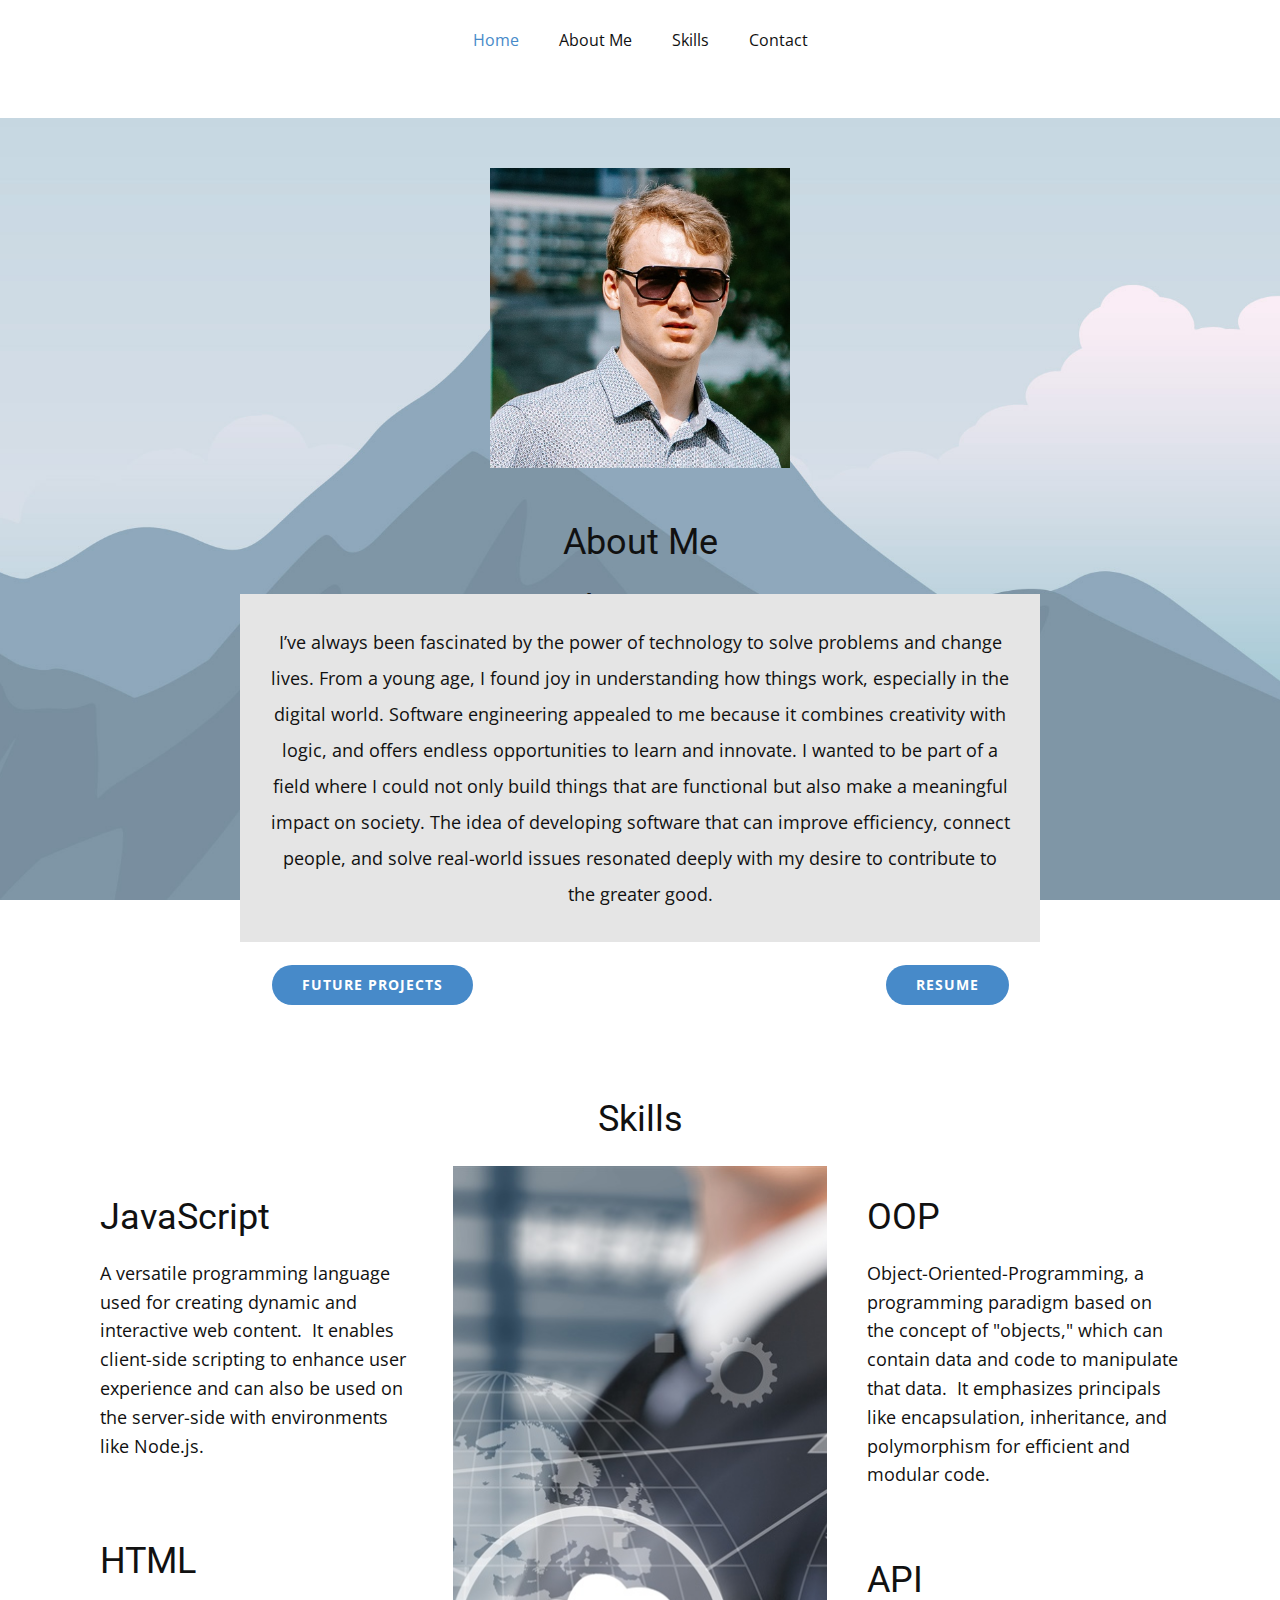
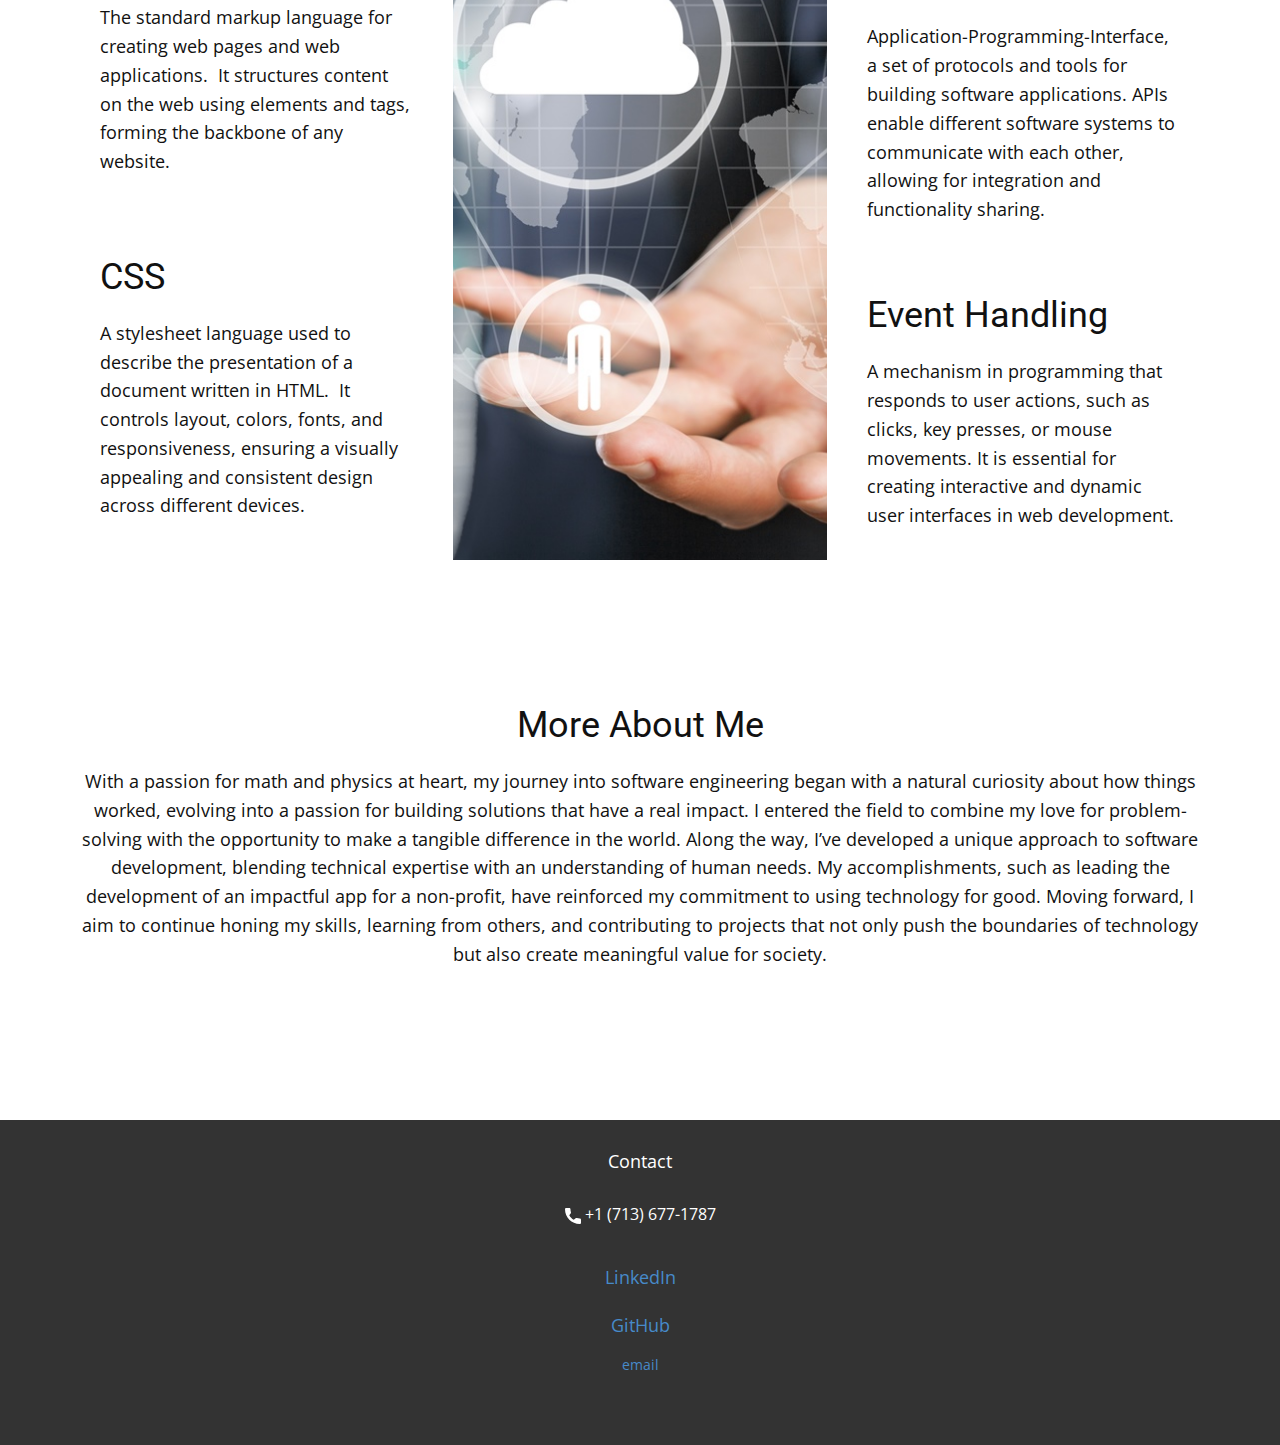
<file: index.html>
<!DOCTYPE html>
<html style="font-size: 16px;" lang="en"><head>
    <meta name="viewport" content="width=device-width, initial-scale=1.0">
    <meta charset="utf-8">
    <meta name="keywords" content="Skills">
    <meta name="description" content="">
    <title>Home</title>
    <link rel="stylesheet" href="nicepage.css" media="screen">
<link rel="stylesheet" href="index.css" media="screen">
    <script class="u-script" type="text/javascript" src="jquery.js" defer=""></script>
    <script class="u-script" type="text/javascript" src="nicepage.js" defer=""></script>
    <meta name="generator" content="Nicepage 7.3.1, nicepage.com">
    
    
    
    
    
    <link id="u-theme-google-font" rel="stylesheet" href="https://fonts.googleapis.com/css?family=Roboto:100,100i,300,300i,400,400i,500,500i,700,700i,900,900i|Open+Sans:300,300i,400,400i,500,500i,600,600i,700,700i,800,800i">
    <script type="application/ld+json">{
		"@context": "http://schema.org",
		"@type": "Organization",
		"name": ""
}</script>
    <meta name="theme-color" content="#478ac9">
    <meta property="og:title" content="Home">
    <meta property="og:type" content="website">
  <meta data-intl-tel-input-cdn-path="intlTelInput/">
  <style>
    /* Smooth scrolling effect */
    html {
        scroll-behavior: smooth;
    }
</style>
</head>
  <body data-home-page="Home.html" data-home-page-title="Home" data-path-to-root="./" data-include-products="false" class="u-body u-image u-xl-mode" data-lang="en" style="background-position: 50% 50%; background-image: url(&quot;images/default-image.jpg&quot;);"><header class="u-clearfix u-header u-white u-header" id="header" data-href="https://www.linkedin.com/feed/?trk=guest_homepage-basic_google-one-tap-submit"><div class="u-clearfix u-sheet u-sheet-1">
        <nav class="u-menu u-menu-one-level u-offcanvas u-menu-1">
          <div class="menu-collapse" style="font-size: 1rem; letter-spacing: 0px;">
            <a class="u-button-style u-custom-left-right-menu-spacing u-custom-padding-bottom u-custom-top-bottom-menu-spacing u-hamburger-link u-nav-link u-text-active-palette-1-base u-text-hover-palette-2-base" href="#">
              <svg class="u-svg-link" viewBox="0 0 24 24"><use xlink:href="#menu-hamburger"></use></svg>
              <svg class="u-svg-content" version="1.1" id="menu-hamburger" viewBox="0 0 16 16" x="0px" y="0px" xmlns:xlink="http://www.w3.org/1999/xlink" xmlns="http://www.w3.org/2000/svg"><g><rect y="1" width="16" height="2"></rect><rect y="7" width="16" height="2"></rect><rect y="13" width="16" height="2"></rect>
</g></svg>
            </a>
          </div>
          <div class="u-custom-menu u-nav-container">
            <ul class="u-nav u-unstyled u-nav-1"><li class="u-nav-item"><a class="u-button-style u-nav-link u-text-active-palette-1-base u-text-hover-palette-2-base" href="./" style="padding: 10px 20px;">Home</a>
</li><li class="u-nav-item"><a class="u-button-style u-nav-link u-text-active-palette-1-base u-text-hover-palette-2-base" href="/the-site/#about" style="padding: 10px 20px;">About Me</a>
</li><li class="u-nav-item"><a class="u-button-style u-nav-link u-text-active-palette-1-base u-text-hover-palette-2-base" href="/the-site/#skills" style="padding: 10px 20px;">Skills</a>
</li><li class="u-nav-item"><a class="u-button-style u-nav-link u-text-active-palette-1-base u-text-hover-palette-2-base" href="/the-site/#footer" style="padding: 10px 20px;">Contact</a>
</li></ul>
          </div>
          <div class="u-custom-menu u-nav-container-collapse">
            <div class="u-black u-container-style u-inner-container-layout u-opacity u-opacity-95 u-sidenav">
              <div class="u-inner-container-layout u-sidenav-overflow">
                <div class="u-menu-close"></div>
                <ul class="u-align-center u-nav u-popupmenu-items u-unstyled u-nav-2"><li class="u-nav-item"><a class="u-button-style u-nav-link" href="./">Home</a>
</li><li class="u-nav-item"><a class="u-button-style u-nav-link" href="#about">About Me</a>
  <li class="u-nav-item">
    <a class="u-button-style u-nav-link" href="#footer">Contact</a>
  </li>
  

</li></ul>
              </div>
            </div>
            <div class="u-black u-menu-overlay u-opacity u-opacity-70"></div>
          </div>
        </nav>
      </div></header>
    <section class="u-clearfix u-section-1" id="block-1">
      <div class="u-clearfix u-sheet u-valign-middle u-sheet-1">
        <img class="u-image u-image-default u-preserve-proportions u-image-1" src="images/job-picture.jpeg" alt="" data-image-width="460" data-image-height="460">
        <div id="about">
        <h3 class="u-text u-text-default u-text-1">About Me</h3>
        
        <h3 class="u-text u-text-2">About Me</h3>
        <div class="u-container-align-center u-container-style u-grey-10 u-group u-group-1">
          <div class="u-container-layout u-container-layout-1">
            <p class="u-align-center u-text u-text-default u-text-3"> I’ve always been fascinated by the power of technology to solve problems and change lives. From a young age, I found joy in understanding how things work, especially in the digital world. Software engineering appealed to me because it combines creativity with logic, and offers endless opportunities to learn and innovate. I wanted to be part of a field where I could not only build things that are functional but also make a meaningful impact on society. The idea of developing software that can improve efficiency, connect people, and solve real-world issues resonated deeply with my desire to contribute to the greater good. </p>
          </div>
        </div>
        <div style="display: flex; gap: 10px;">
          <a href="https://github.com/wolf-domination?tab=repositories" class="u-btn u-btn-round u-button-style u-hover-palette-1-light-1 u-palette-1-base u-radius u-btn-1">Future projects</a>
          <a href="/Jordan-Resume.pdf" class="u-btn u-btn-round u-button-style u-hover-palette-1-light-1 u-palette-1-base u-radius u-btn-1">Resume</a>
      </div>
      </div>
      <div id="skills">
    </section>
    <section class="u-align-center-lg u-align-center-md u-align-center-xl u-align-left-sm u-align-left-xs u-clearfix u-section-2" data-image-width="2000" data-image-height="1333" id="block-3">
      <div class="u-clearfix u-sheet u-sheet-1">
        <h2 class="u-text u-text-default u-text-1">Skills</h2>
        <div class="data-layout-selected u-clearfix u-expanded-width u-gutter-10 u-layout-wrap u-layout-wrap-1">
          <div class="u-gutter-0 u-layout">
            <div class="u-layout-row">
              <div class="u-size-20 u-size-30-md">
                <div class="u-layout-col">
                  <div class="u-align-left u-container-align-left u-container-style u-layout-cell u-left-cell u-size-20 u-layout-cell-1">
                    <div class="u-container-layout u-valign-top u-container-layout-1">
                      <h3 class="u-text u-text-default u-text-2">JavaScript</h3>
                      <p class="u-text u-text-3">A versatile programming language used for creating dynamic and interactive web content.&nbsp; It enables client-side scripting to enhance user experience and can also be used on the server-side with environments like Node.js.</p>
                    </div>
                  </div>
                  <div class="u-align-left u-container-align-left u-container-style u-layout-cell u-left-cell u-size-20 u-layout-cell-2">
                    <div class="u-container-layout u-valign-top u-container-layout-2">
                      <h3 class="u-text u-text-default u-text-4">HTML</h3>
                      <p class="u-text u-text-5">The standard markup language for creating web pages and web applications.&nbsp; It structures content on the web using elements and tags, forming the backbone of any website.</p>
                    </div>
                  </div>
                  <div class="u-align-left u-container-align-left u-container-style u-layout-cell u-left-cell u-size-20 u-layout-cell-3">
                    <div class="u-container-layout u-valign-top u-container-layout-3">
                      <h3 class="u-text u-text-default u-text-6">CSS</h3>
                      <p class="u-text u-text-7">A stylesheet language used to describe the presentation of a document written in HTML.&nbsp; It controls layout, colors, fonts, and responsiveness, ensuring a visually appealing and consistent design across different devices.</p>
                    </div>
                  </div>
                </div>
              </div>
              <div class="u-size-20 u-size-30-md">
                <div class="u-layout-row">
                  <div class="u-align-left u-container-align-left u-container-style u-image u-layout-cell u-size-60 u-image-1" src="" data-image-width="5000" data-image-height="3220">
                    <div class="u-container-layout u-valign-top u-container-layout-4" src=""></div>
                  </div>
                </div>
              </div>
              <div class="u-size-20 u-size-60-md">
                <div class="u-layout-col">
                  <div class="u-align-left u-container-align-left u-container-style u-layout-cell u-right-cell u-size-20 u-layout-cell-5">
                    <div class="u-container-layout u-valign-top u-container-layout-5">
                      <h3 class="u-text u-text-default u-text-8">OOP</h3>
                      <p class="u-text u-text-9">Object-Oriented-Programming, a programming paradigm based on the concept of "objects," which can contain data and code to manipulate that data.&nbsp; It emphasizes principals like encapsulation, inheritance, and polymorphism for efficient and modular code.</p>
                    </div>
                  </div>
                  <div class="u-align-left u-container-align-left u-container-style u-layout-cell u-right-cell u-size-20 u-layout-cell-6">
                    <div class="u-container-layout u-valign-top u-container-layout-6">
                      <h3 class="u-text u-text-default u-text-10">API</h3>
                      <p class="u-text u-text-11"> Application-Programming-Interface, a set of protocols and tools for building software applications. APIs enable different software systems to communicate with each other, allowing for integration and functionality sharing.</p>
                    </div>
                  </div>
                  <div class="u-align-left u-container-align-left u-container-style u-layout-cell u-right-cell u-size-20 u-layout-cell-7">
                    <div class="u-container-layout u-valign-top u-container-layout-7">
                      <h3 class="u-text u-text-default u-text-12">Event Handling</h3>
                      <p class="u-text u-text-13"> A mechanism in programming that responds to user actions, such as clicks, key presses, or mouse movements. It is essential for creating interactive and dynamic user interfaces in web development.</p>
                    </div>
                    </div>
                  </div>
                </div>
              </div>
            </div>
          </div>
        </div>
      </div>
    </section>
    <section class="u-clearfix u-section-3" id="block-2">
      <div class="u-clearfix u-sheet u-sheet-1">
        <h3 class="u-text u-text-default u-text-1">More About Me </h3>
        <p class="u-align-center u-text u-text-default u-text-2"> With a passion for math and physics at heart, my journey into software engineering began with a natural curiosity about how things worked, evolving into a passion for building solutions that have a real impact. I entered the field to combine my love for problem-solving with the opportunity to make a tangible difference in the world. Along the way, I’ve developed a unique approach to software development, blending technical expertise with an understanding of human needs. My accomplishments, such as leading the development of an impactful app for a non-profit, have reinforced my commitment to using technology for good. Moving forward, I aim to continue honing my skills, learning from others, and contributing to projects that not only push the boundaries of technology but also create meaningful value for society.</p>
      </div>
    </section>
    
    
    <div id="bottom">
      <!-- Content at the bottom of the page -->
        
    <footer class="u-align-center u-clearfix u-container-align-center u-footer u-grey-80 u-footer" id="footer"><div class="u-clearfix u-sheet u-sheet-1">
        <p class="u-text u-text-1">Contact</p>
        <a href="tel:+17136771787" class="u-active-none u-btn u-btn-rectangle u-button-style u-hover-none u-none u-btn-1">
          <span class="u-icon"><svg class="u-svg-content" viewBox="0 0 405.333 405.333" x="0px" y="0px" style="width: 1em; height: 1em;"><path d="M373.333,266.88c-25.003,0-49.493-3.904-72.704-11.563c-11.328-3.904-24.192-0.896-31.637,6.699l-46.016,34.752    c-52.8-28.181-86.592-61.952-114.389-114.368l33.813-44.928c8.512-8.512,11.563-20.971,7.915-32.64    C142.592,81.472,138.667,56.96,138.667,32c0-17.643-14.357-32-32-32H32C14.357,0,0,14.357,0,32    c0,205.845,167.488,373.333,373.333,373.333c17.643,0,32-14.357,32-32V298.88C405.333,281.237,390.976,266.88,373.333,266.88z"></path></svg></span>&nbsp;+1 (713) 677-1787
        </a>
        <p class="u-text u-text-2">
          <a class="u-active-none u-border-none u-btn u-button-link u-button-style u-hover-none u-none u-text-palette-1-base u-btn-2" href="https://www.linkedin.com/in/jordan-pierson-59a480197/">LinkedIn</a>
        </p>
        <p class="u-text u-text-3">
          <a class="u-active-none u-border-none u-btn u-button-link u-button-style u-hover-none u-none u-text-palette-1-base u-btn-3" href="https://github.com/wolf-domination" title="GitHub">GitHub</a>
        </p>
        <p class="u-small-text u-text u-text-variant u-text-4">
          <a class="u-active-none u-border-none u-btn u-button-link u-button-style u-hover-none u-none u-text-palette-1-base u-btn-4" href="mailto:jordanpierson1245@gmail.com">email</a>
        </p>
      </div></footer>
    </div>
    <section class="u-backlink u-clearfix u-grey-80">
      
    </section>
  
</body></html>
</file>
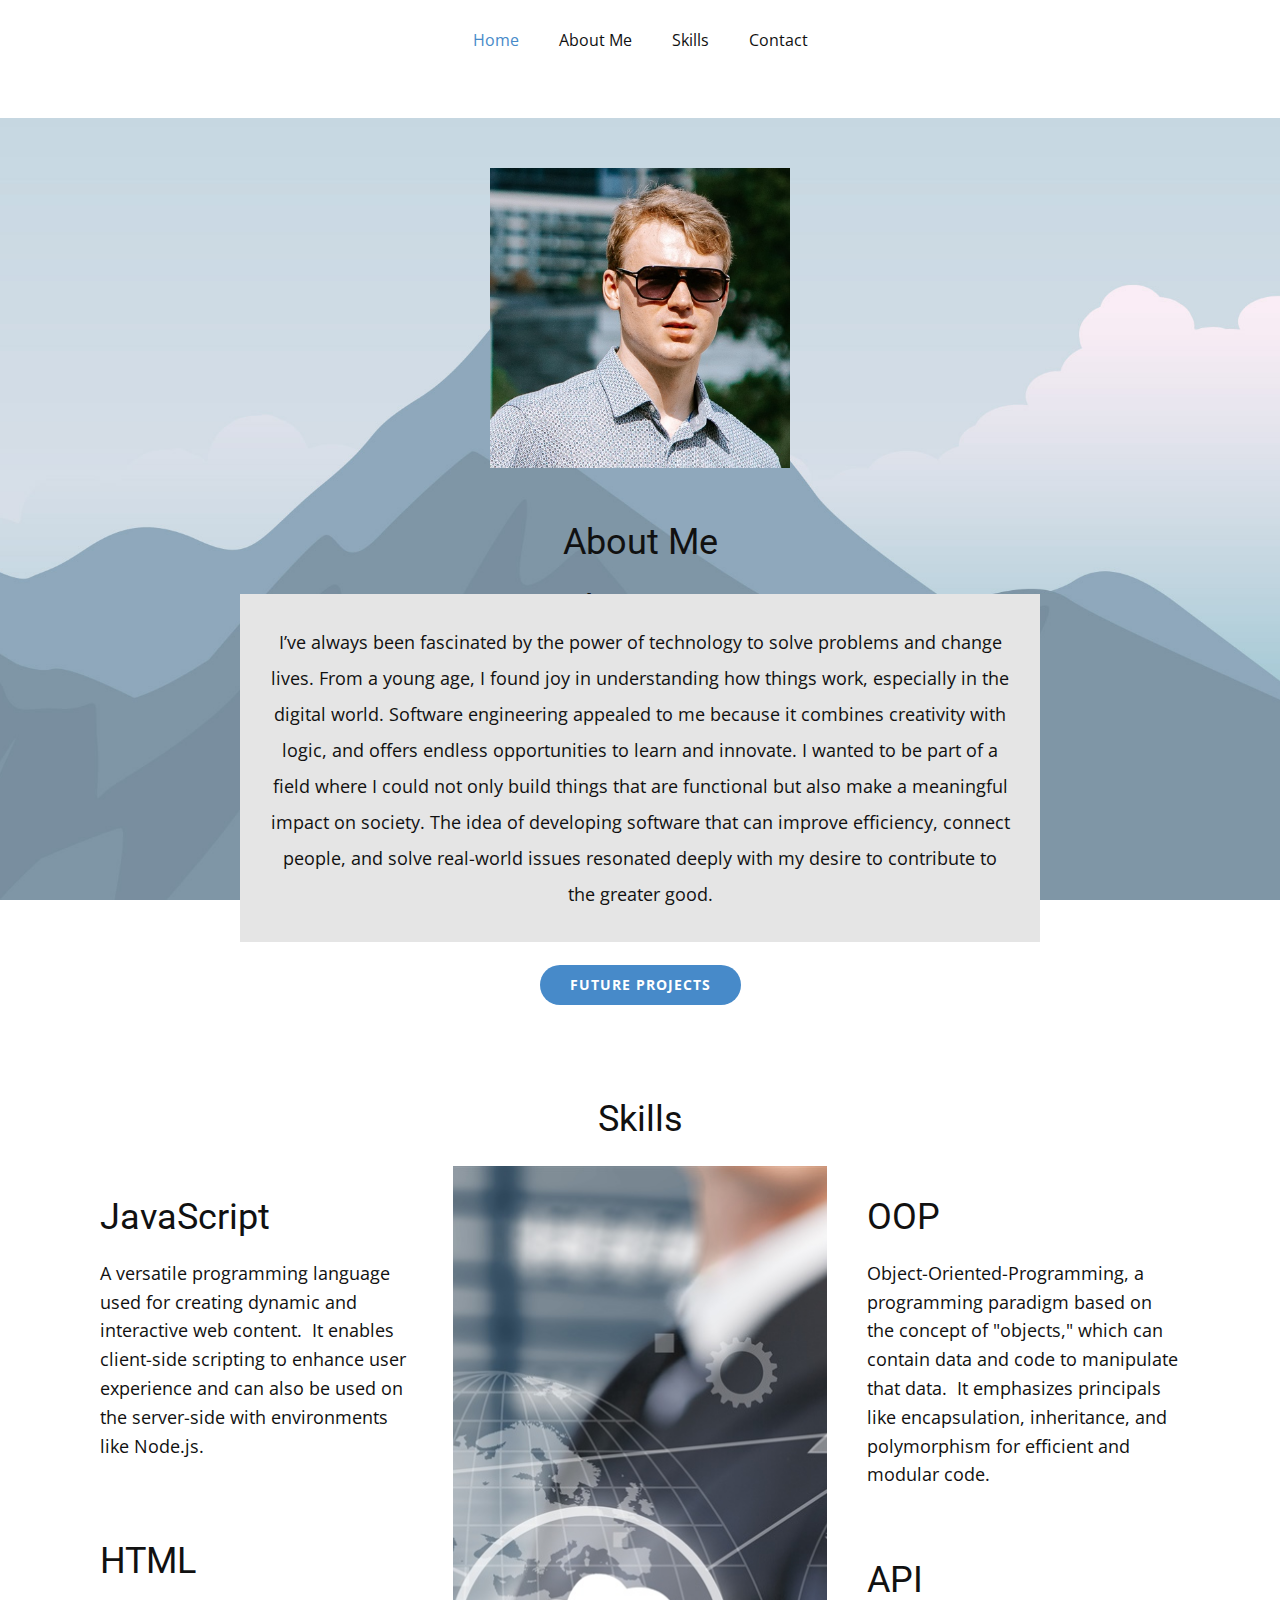
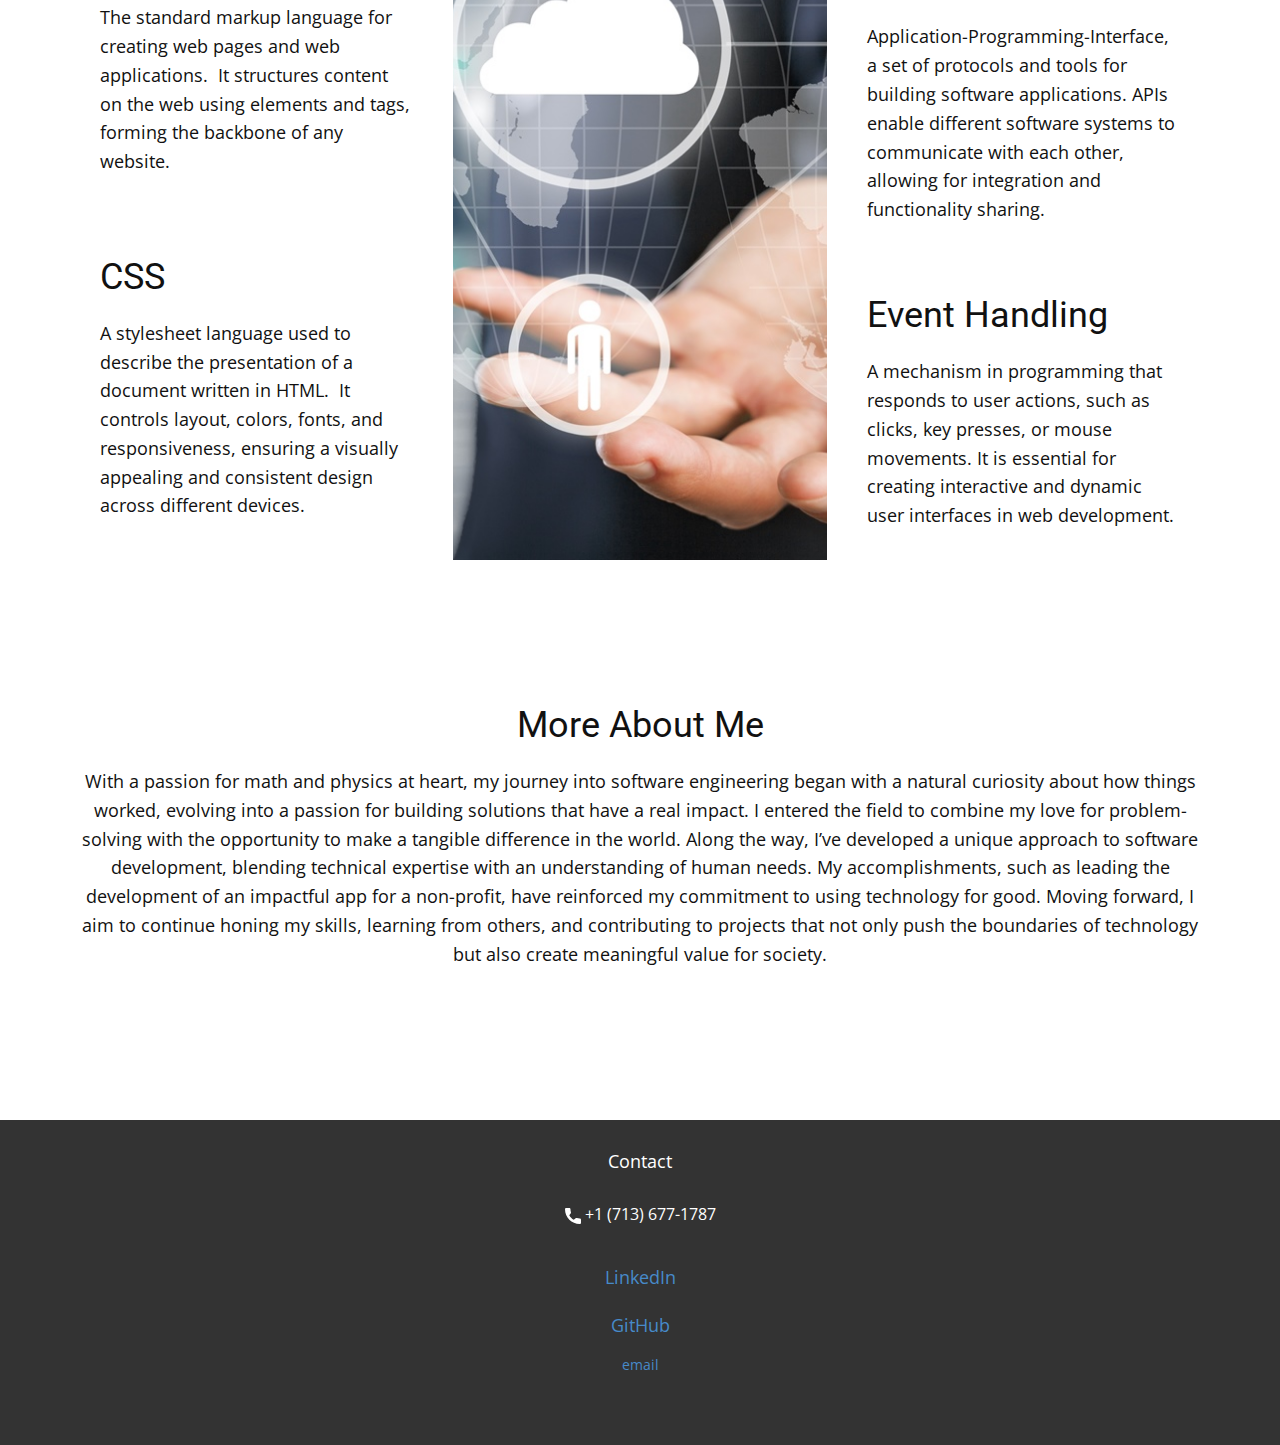
<file: the-site copy/index.html>
<!DOCTYPE html>
<html style="font-size: 16px;" lang="en"><head>
    <meta name="viewport" content="width=device-width, initial-scale=1.0">
    <meta charset="utf-8">
    <meta name="keywords" content="Skills">
    <meta name="description" content="">
    <title>Home</title>
    <link rel="stylesheet" href="nicepage.css" media="screen">
<link rel="stylesheet" href="index.css" media="screen">
    <script class="u-script" type="text/javascript" src="jquery.js" defer=""></script>
    <script class="u-script" type="text/javascript" src="nicepage.js" defer=""></script>
    <meta name="generator" content="Nicepage 7.3.1, nicepage.com">
    
    
    
    
    
    <link id="u-theme-google-font" rel="stylesheet" href="https://fonts.googleapis.com/css?family=Roboto:100,100i,300,300i,400,400i,500,500i,700,700i,900,900i|Open+Sans:300,300i,400,400i,500,500i,600,600i,700,700i,800,800i">
    <script type="application/ld+json">{
		"@context": "http://schema.org",
		"@type": "Organization",
		"name": ""
}</script>
    <meta name="theme-color" content="#478ac9">
    <meta property="og:title" content="Home">
    <meta property="og:type" content="website">
  <meta data-intl-tel-input-cdn-path="intlTelInput/">
  <style>
    /* Smooth scrolling effect */
    html {
        scroll-behavior: smooth;
    }
</style>
</head>
  <body data-home-page="Home.html" data-home-page-title="Home" data-path-to-root="./" data-include-products="false" class="u-body u-image u-xl-mode" data-lang="en" style="background-position: 50% 50%; background-image: url(&quot;images/default-image.jpg&quot;);"><header class="u-clearfix u-header u-white u-header" id="header" data-href="https://www.linkedin.com/feed/?trk=guest_homepage-basic_google-one-tap-submit"><div class="u-clearfix u-sheet u-sheet-1">
        <nav class="u-menu u-menu-one-level u-offcanvas u-menu-1">
          <div class="menu-collapse" style="font-size: 1rem; letter-spacing: 0px;">
            <a class="u-button-style u-custom-left-right-menu-spacing u-custom-padding-bottom u-custom-top-bottom-menu-spacing u-hamburger-link u-nav-link u-text-active-palette-1-base u-text-hover-palette-2-base" href="#">
              <svg class="u-svg-link" viewBox="0 0 24 24"><use xlink:href="#menu-hamburger"></use></svg>
              <svg class="u-svg-content" version="1.1" id="menu-hamburger" viewBox="0 0 16 16" x="0px" y="0px" xmlns:xlink="http://www.w3.org/1999/xlink" xmlns="http://www.w3.org/2000/svg"><g><rect y="1" width="16" height="2"></rect><rect y="7" width="16" height="2"></rect><rect y="13" width="16" height="2"></rect>
</g></svg>
            </a>
          </div>
          <div class="u-custom-menu u-nav-container">
            <ul class="u-nav u-unstyled u-nav-1"><li class="u-nav-item"><a class="u-button-style u-nav-link u-text-active-palette-1-base u-text-hover-palette-2-base" href="./" style="padding: 10px 20px;">Home</a>
</li><li class="u-nav-item"><a class="u-button-style u-nav-link u-text-active-palette-1-base u-text-hover-palette-2-base" href="/the-site/#about" style="padding: 10px 20px;">About Me</a>
</li><li class="u-nav-item"><a class="u-button-style u-nav-link u-text-active-palette-1-base u-text-hover-palette-2-base" href="/the-site/#skills" style="padding: 10px 20px;">Skills</a>
</li><li class="u-nav-item"><a class="u-button-style u-nav-link u-text-active-palette-1-base u-text-hover-palette-2-base" href="/the-site/#footer" style="padding: 10px 20px;">Contact</a>
</li></ul>
          </div>
          <div class="u-custom-menu u-nav-container-collapse">
            <div class="u-black u-container-style u-inner-container-layout u-opacity u-opacity-95 u-sidenav">
              <div class="u-inner-container-layout u-sidenav-overflow">
                <div class="u-menu-close"></div>
                <ul class="u-align-center u-nav u-popupmenu-items u-unstyled u-nav-2"><li class="u-nav-item"><a class="u-button-style u-nav-link" href="./">Home</a>
</li><li class="u-nav-item"><a class="u-button-style u-nav-link" href="#about">About Me</a>
  <li class="u-nav-item">
    <a class="u-button-style u-nav-link" href="#footer">Contact</a>
  </li>
  

</li></ul>
              </div>
            </div>
            <div class="u-black u-menu-overlay u-opacity u-opacity-70"></div>
          </div>
        </nav>
      </div></header>
    <section class="u-clearfix u-section-1" id="block-1">
      <div class="u-clearfix u-sheet u-valign-middle u-sheet-1">
        <img class="u-image u-image-default u-preserve-proportions u-image-1" src="images/job-picture.jpeg" alt="" data-image-width="460" data-image-height="460">
        <div id="about">
        <h3 class="u-text u-text-default u-text-1">About Me</h3>
        
        <h3 class="u-text u-text-2">About Me</h3>
        <div class="u-container-align-center u-container-style u-grey-10 u-group u-group-1">
          <div class="u-container-layout u-container-layout-1">
            <p class="u-align-center u-text u-text-default u-text-3"> I’ve always been fascinated by the power of technology to solve problems and change lives. From a young age, I found joy in understanding how things work, especially in the digital world. Software engineering appealed to me because it combines creativity with logic, and offers endless opportunities to learn and innovate. I wanted to be part of a field where I could not only build things that are functional but also make a meaningful impact on society. The idea of developing software that can improve efficiency, connect people, and solve real-world issues resonated deeply with my desire to contribute to the greater good. </p>
          </div>
        </div>
        <a href="https://github.com/wolf-domination?tab=repositories" class="u-btn u-btn-round u-button-style u-hover-palette-1-light-1 u-palette-1-base u-radius u-btn-1">Future projects </a>
      </div>
      </div>
      <div id="skills">
    </section>
    <section class="u-align-center-lg u-align-center-md u-align-center-xl u-align-left-sm u-align-left-xs u-clearfix u-section-2" data-image-width="2000" data-image-height="1333" id="block-3">
      <div class="u-clearfix u-sheet u-sheet-1">
        <h2 class="u-text u-text-default u-text-1">Skills</h2>
        <div class="data-layout-selected u-clearfix u-expanded-width u-gutter-10 u-layout-wrap u-layout-wrap-1">
          <div class="u-gutter-0 u-layout">
            <div class="u-layout-row">
              <div class="u-size-20 u-size-30-md">
                <div class="u-layout-col">
                  <div class="u-align-left u-container-align-left u-container-style u-layout-cell u-left-cell u-size-20 u-layout-cell-1">
                    <div class="u-container-layout u-valign-top u-container-layout-1">
                      <h3 class="u-text u-text-default u-text-2">JavaScript</h3>
                      <p class="u-text u-text-3">A versatile programming language used for creating dynamic and interactive web content.&nbsp; It enables client-side scripting to enhance user experience and can also be used on the server-side with environments like Node.js.</p>
                    </div>
                  </div>
                  <div class="u-align-left u-container-align-left u-container-style u-layout-cell u-left-cell u-size-20 u-layout-cell-2">
                    <div class="u-container-layout u-valign-top u-container-layout-2">
                      <h3 class="u-text u-text-default u-text-4">HTML</h3>
                      <p class="u-text u-text-5">The standard markup language for creating web pages and web applications.&nbsp; It structures content on the web using elements and tags, forming the backbone of any website.</p>
                    </div>
                  </div>
                  <div class="u-align-left u-container-align-left u-container-style u-layout-cell u-left-cell u-size-20 u-layout-cell-3">
                    <div class="u-container-layout u-valign-top u-container-layout-3">
                      <h3 class="u-text u-text-default u-text-6">CSS</h3>
                      <p class="u-text u-text-7">A stylesheet language used to describe the presentation of a document written in HTML.&nbsp; It controls layout, colors, fonts, and responsiveness, ensuring a visually appealing and consistent design across different devices.</p>
                    </div>
                  </div>
                </div>
              </div>
              <div class="u-size-20 u-size-30-md">
                <div class="u-layout-row">
                  <div class="u-align-left u-container-align-left u-container-style u-image u-layout-cell u-size-60 u-image-1" src="" data-image-width="5000" data-image-height="3220">
                    <div class="u-container-layout u-valign-top u-container-layout-4" src=""></div>
                  </div>
                </div>
              </div>
              <div class="u-size-20 u-size-60-md">
                <div class="u-layout-col">
                  <div class="u-align-left u-container-align-left u-container-style u-layout-cell u-right-cell u-size-20 u-layout-cell-5">
                    <div class="u-container-layout u-valign-top u-container-layout-5">
                      <h3 class="u-text u-text-default u-text-8">OOP</h3>
                      <p class="u-text u-text-9">Object-Oriented-Programming, a programming paradigm based on the concept of "objects," which can contain data and code to manipulate that data.&nbsp; It emphasizes principals like encapsulation, inheritance, and polymorphism for efficient and modular code.</p>
                    </div>
                  </div>
                  <div class="u-align-left u-container-align-left u-container-style u-layout-cell u-right-cell u-size-20 u-layout-cell-6">
                    <div class="u-container-layout u-valign-top u-container-layout-6">
                      <h3 class="u-text u-text-default u-text-10">API</h3>
                      <p class="u-text u-text-11"> Application-Programming-Interface, a set of protocols and tools for building software applications. APIs enable different software systems to communicate with each other, allowing for integration and functionality sharing.</p>
                    </div>
                  </div>
                  <div class="u-align-left u-container-align-left u-container-style u-layout-cell u-right-cell u-size-20 u-layout-cell-7">
                    <div class="u-container-layout u-valign-top u-container-layout-7">
                      <h3 class="u-text u-text-default u-text-12">Event Handling</h3>
                      <p class="u-text u-text-13"> A mechanism in programming that responds to user actions, such as clicks, key presses, or mouse movements. It is essential for creating interactive and dynamic user interfaces in web development.</p>
                    </div>
                    </div>
                  </div>
                </div>
              </div>
            </div>
          </div>
        </div>
      </div>
    </section>
    <section class="u-clearfix u-section-3" id="block-2">
      <div class="u-clearfix u-sheet u-sheet-1">
        <h3 class="u-text u-text-default u-text-1">More About Me </h3>
        <p class="u-align-center u-text u-text-default u-text-2"> With a passion for math and physics at heart, my journey into software engineering began with a natural curiosity about how things worked, evolving into a passion for building solutions that have a real impact. I entered the field to combine my love for problem-solving with the opportunity to make a tangible difference in the world. Along the way, I’ve developed a unique approach to software development, blending technical expertise with an understanding of human needs. My accomplishments, such as leading the development of an impactful app for a non-profit, have reinforced my commitment to using technology for good. Moving forward, I aim to continue honing my skills, learning from others, and contributing to projects that not only push the boundaries of technology but also create meaningful value for society.</p>
      </div>
    </section>
    
    
    <div id="bottom">
      <!-- Content at the bottom of the page -->
        
    <footer class="u-align-center u-clearfix u-container-align-center u-footer u-grey-80 u-footer" id="footer"><div class="u-clearfix u-sheet u-sheet-1">
        <p class="u-text u-text-1">Contact</p>
        <a href="tel:+17136771787" class="u-active-none u-btn u-btn-rectangle u-button-style u-hover-none u-none u-btn-1">
          <span class="u-icon"><svg class="u-svg-content" viewBox="0 0 405.333 405.333" x="0px" y="0px" style="width: 1em; height: 1em;"><path d="M373.333,266.88c-25.003,0-49.493-3.904-72.704-11.563c-11.328-3.904-24.192-0.896-31.637,6.699l-46.016,34.752    c-52.8-28.181-86.592-61.952-114.389-114.368l33.813-44.928c8.512-8.512,11.563-20.971,7.915-32.64    C142.592,81.472,138.667,56.96,138.667,32c0-17.643-14.357-32-32-32H32C14.357,0,0,14.357,0,32    c0,205.845,167.488,373.333,373.333,373.333c17.643,0,32-14.357,32-32V298.88C405.333,281.237,390.976,266.88,373.333,266.88z"></path></svg></span>&nbsp;+1 (713) 677-1787
        </a>
        <p class="u-text u-text-2">
          <a class="u-active-none u-border-none u-btn u-button-link u-button-style u-hover-none u-none u-text-palette-1-base u-btn-2" href="https://www.linkedin.com/in/jordan-pierson-59a480197/">LinkedIn</a>
        </p>
        <p class="u-text u-text-3">
          <a class="u-active-none u-border-none u-btn u-button-link u-button-style u-hover-none u-none u-text-palette-1-base u-btn-3" href="https://github.com/wolf-domination" title="GitHub">GitHub</a>
        </p>
        <p class="u-small-text u-text u-text-variant u-text-4">
          <a class="u-active-none u-border-none u-btn u-button-link u-button-style u-hover-none u-none u-text-palette-1-base u-btn-4" href="mailto:jordanpierson1245@gmail.com">email</a>
        </p>
      </div></footer>
    </div>
    <section class="u-backlink u-clearfix u-grey-80">
      
    </section>
  
</body></html>
</file>
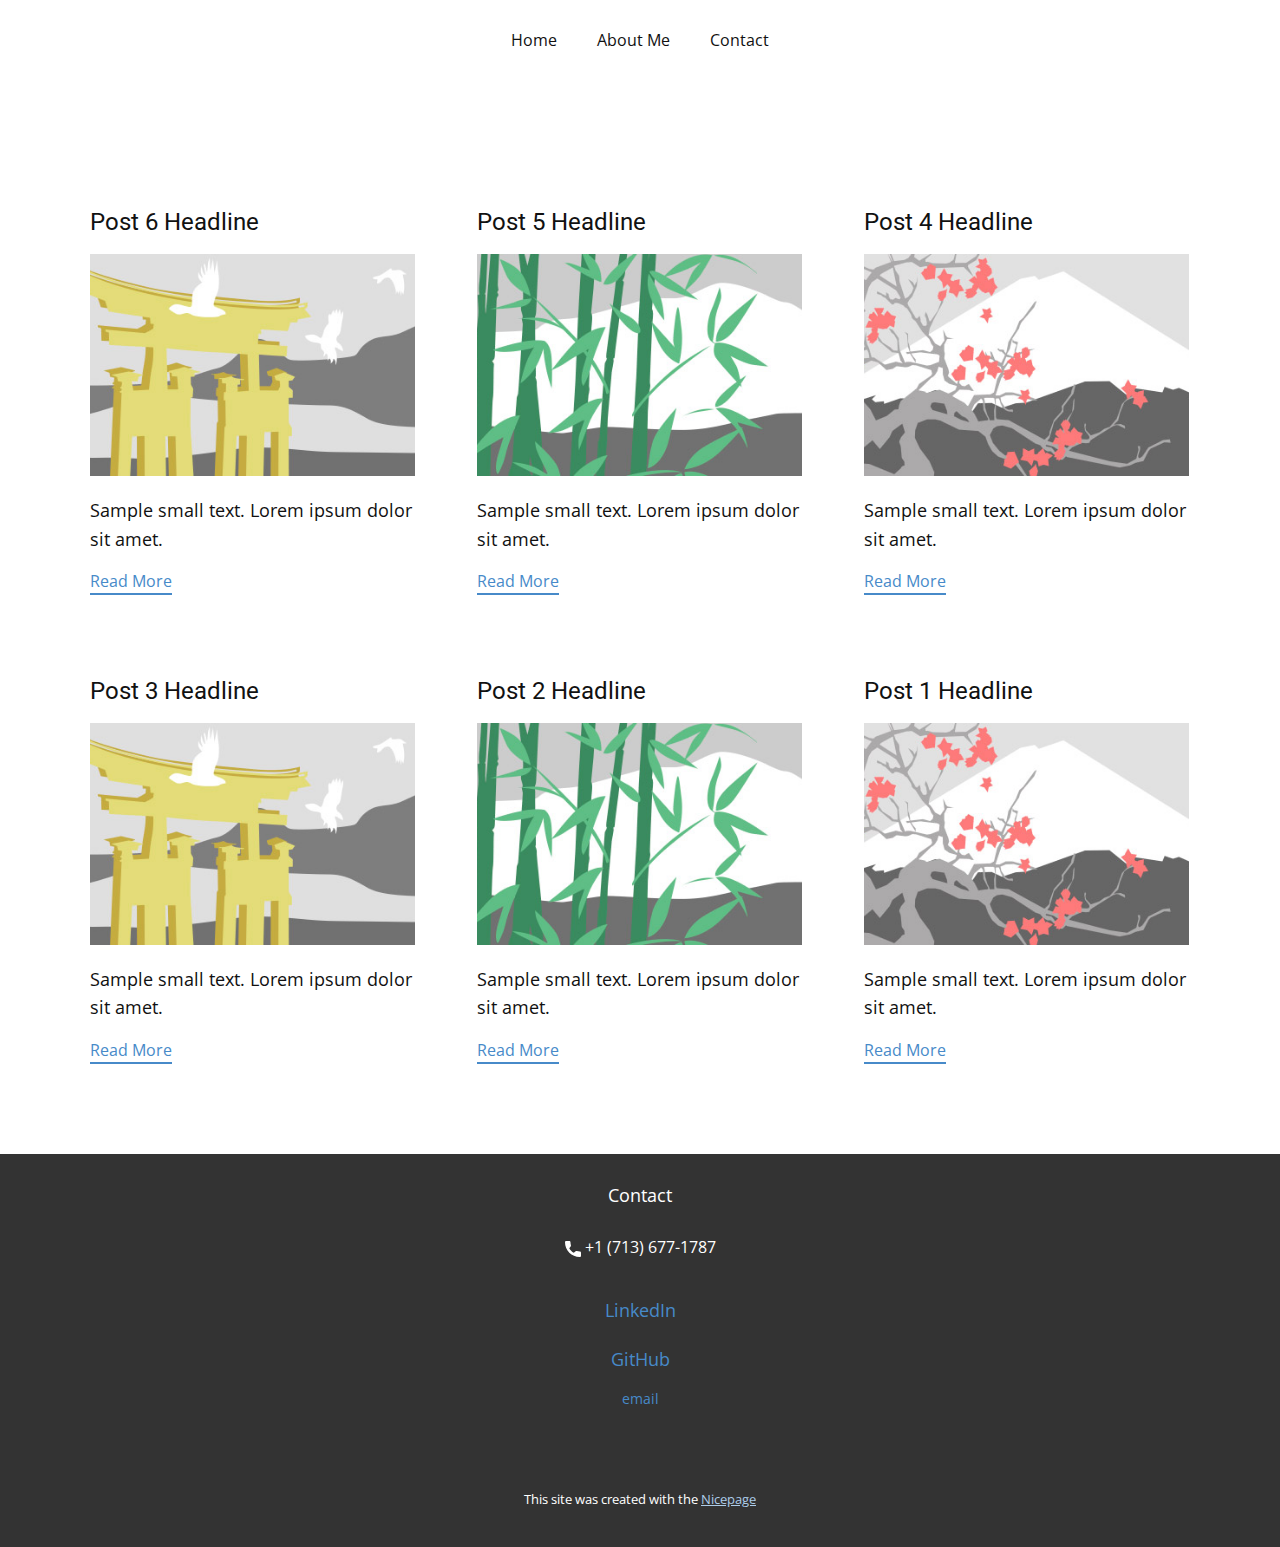
<file: blog.html>
<!DOCTYPE html>
<html style="font-size: 16px;" lang="en"><head>
    <meta name="viewport" content="width=device-width, initial-scale=1.0">
    <meta charset="utf-8">
    <meta name="keywords" content="">
    <meta name="description" content="">
    <title>Blog</title>
    <link rel="stylesheet" href="../nicepage.css" media="screen">
<link rel="stylesheet" href="../Blog-Template.css" media="screen">
    <script class="u-script" type="text/javascript" src="../jquery.js" defer=""></script>
    <script class="u-script" type="text/javascript" src="../nicepage.js" defer=""></script>
    <meta name="generator" content="Nicepage 7.3.1, nicepage.com">
    
    
    
    <link id="u-theme-google-font" rel="stylesheet" href="https://fonts.googleapis.com/css?family=Roboto:100,100i,300,300i,400,400i,500,500i,700,700i,900,900i|Open+Sans:300,300i,400,400i,500,500i,600,600i,700,700i,800,800i">
    <script type="application/ld+json">{
		"@context": "http://schema.org",
		"@type": "Organization",
		"name": ""
}</script>
    <meta name="theme-color" content="#478ac9">
  <meta data-intl-tel-input-cdn-path="intlTelInput/"></head>
  <body data-path-to-root="./" data-include-products="false" class="u-body u-xl-mode" data-lang="en"><header class="u-clearfix u-header u-white u-header" id="header" data-href="https://www.linkedin.com/feed/?trk=guest_homepage-basic_google-one-tap-submit"><div class="u-clearfix u-sheet u-sheet-1">
        <nav class="u-menu u-menu-one-level u-offcanvas u-menu-1">
          <div class="menu-collapse" style="font-size: 1rem; letter-spacing: 0px;">
            <a class="u-button-style u-custom-left-right-menu-spacing u-custom-padding-bottom u-custom-top-bottom-menu-spacing u-hamburger-link u-nav-link u-text-active-palette-1-base u-text-hover-palette-2-base" href="#">
              <svg class="u-svg-link" viewBox="0 0 24 24"><use xlink:href="#menu-hamburger"></use></svg>
              <svg class="u-svg-content" version="1.1" id="menu-hamburger" viewBox="0 0 16 16" x="0px" y="0px" xmlns:xlink="http://www.w3.org/1999/xlink" xmlns="http://www.w3.org/2000/svg"><g><rect y="1" width="16" height="2"></rect><rect y="7" width="16" height="2"></rect><rect y="13" width="16" height="2"></rect>
</g></svg>
            </a>
          </div>
          <div class="u-custom-menu u-nav-container">
            <ul class="u-nav u-unstyled u-nav-1"><li class="u-nav-item"><a class="u-button-style u-nav-link u-text-active-palette-1-base u-text-hover-palette-2-base" href="../" style="padding: 10px 20px;">Home</a>
</li><li class="u-nav-item"><a class="u-button-style u-nav-link u-text-active-palette-1-base u-text-hover-palette-2-base" href="../About-Me.html" style="padding: 10px 20px;">About Me</a>
</li><li class="u-nav-item"><a class="u-button-style u-nav-link u-text-active-palette-1-base u-text-hover-palette-2-base" href="../Contact.html" style="padding: 10px 20px;">Contact</a>
</li></ul>
          </div>
          <div class="u-custom-menu u-nav-container-collapse">
            <div class="u-black u-container-style u-inner-container-layout u-opacity u-opacity-95 u-sidenav">
              <div class="u-inner-container-layout u-sidenav-overflow">
                <div class="u-menu-close"></div>
                <ul class="u-align-center u-nav u-popupmenu-items u-unstyled u-nav-2"><li class="u-nav-item"><a class="u-button-style u-nav-link" href="../">Home</a>
</li><li class="u-nav-item"><a class="u-button-style u-nav-link" href="../About-Me.html">About Me</a>
</li><li class="u-nav-item"><a class="u-button-style u-nav-link" href="../Contact.html">Contact</a>
</li></ul>
              </div>
            </div>
            <div class="u-black u-menu-overlay u-opacity u-opacity-70"></div>
          </div>
        </nav>
      </div></header>
    <section class="u-clearfix u-section-1" id="block-1">
      <div class="u-clearfix u-sheet u-valign-middle u-sheet-1"><!--blog--><!--blog_options_json--><!--{"type":"Recent","source":"","tags":"","count":""}--><!--/blog_options_json-->
        <div class="u-blog u-expanded-width u-repeater u-repeater-1" data-blog-id="blog-1"><!--blog_post-->
          <div class="u-blog-post u-container-style u-repeater-item u-white u-repeater-item-1">
            <div class="u-container-layout u-similar-container u-valign-top u-container-layout-1"><!--blog_post_header-->
              <h4 class="u-blog-control u-text u-text-1">
                <a class="u-post-header-link" href="../blog/post-5.html">Post 6 Headline</a>
              </h4><!--/blog_post_header--><!--blog_post_image-->
              <a class="u-post-header-link" href="../blog/post-5.html"><img alt="" class="u-blog-control u-expanded-width u-image u-image-default u-image-1" src="../images/8ad73f3c.jpeg"></a><!--/blog_post_image--><!--blog_post_content-->
              <div class="u-blog-control u-post-content u-text u-text-2 fr-view">Sample small text. Lorem ipsum dolor sit amet.</div><!--/blog_post_content--><!--blog_post_readmore-->
              <a href="../blog/post-5.html" class="u-blog-control u-border-2 u-border-palette-1-base u-btn u-btn-rectangle u-button-style u-none u-btn-1"><!--blog_post_readmore_content--><!--options_json--><!--{"content":"","defaultValue":"Read More"}--><!--/options_json-->Read More<!--/blog_post_readmore_content--></a><!--/blog_post_readmore-->
            </div>
          </div><div class="u-blog-post u-container-style u-repeater-item u-video-cover u-white">
            <div class="u-container-layout u-similar-container u-valign-top u-container-layout-2"><!--blog_post_header-->
              <h4 class="u-blog-control u-text u-text-3">
                <a class="u-post-header-link" href="../blog/post-4.html">Post 5 Headline</a>
              </h4><!--/blog_post_header--><!--blog_post_image-->
              <a class="u-post-header-link" href="../blog/post-4.html"><img alt="" class="u-blog-control u-expanded-width u-image u-image-default u-image-2" src="../images/68f64b9d.jpeg"></a><!--/blog_post_image--><!--blog_post_content-->
              <div class="u-blog-control u-post-content u-text u-text-4 fr-view">Sample small text. Lorem ipsum dolor sit amet.</div><!--/blog_post_content--><!--blog_post_readmore-->
              <a href="../blog/post-4.html" class="u-blog-control u-border-2 u-border-palette-1-base u-btn u-btn-rectangle u-button-style u-none u-btn-2"><!--blog_post_readmore_content--><!--options_json--><!--{"content":"","defaultValue":"Read More"}--><!--/options_json-->Read More<!--/blog_post_readmore_content--></a><!--/blog_post_readmore-->
            </div>
          </div><div class="u-blog-post u-container-style u-repeater-item u-video-cover u-white">
            <div class="u-container-layout u-similar-container u-valign-top u-container-layout-3"><!--blog_post_header-->
              <h4 class="u-blog-control u-text u-text-5">
                <a class="u-post-header-link" href="../blog/post-3.html">Post 4 Headline</a>
              </h4><!--/blog_post_header--><!--blog_post_image-->
              <a class="u-post-header-link" href="../blog/post-3.html"><img alt="" class="u-blog-control u-expanded-width u-image u-image-default u-image-3" src="../images/0fd3416c.jpeg"></a><!--/blog_post_image--><!--blog_post_content-->
              <div class="u-blog-control u-post-content u-text u-text-6 fr-view">Sample small text. Lorem ipsum dolor sit amet.</div><!--/blog_post_content--><!--blog_post_readmore-->
              <a href="../blog/post-3.html" class="u-blog-control u-border-2 u-border-palette-1-base u-btn u-btn-rectangle u-button-style u-none u-btn-3"><!--blog_post_readmore_content--><!--options_json--><!--{"content":"","defaultValue":"Read More"}--><!--/options_json-->Read More<!--/blog_post_readmore_content--></a><!--/blog_post_readmore-->
            </div>
          </div><div class="u-blog-post u-container-style u-repeater-item u-white u-repeater-item-1">
            <div class="u-container-layout u-similar-container u-valign-top u-container-layout-1"><!--blog_post_header-->
              <h4 class="u-blog-control u-text u-text-1">
                <a class="u-post-header-link" href="../blog/post-2.html">Post 3 Headline</a>
              </h4><!--/blog_post_header--><!--blog_post_image-->
              <a class="u-post-header-link" href="../blog/post-2.html"><img alt="" class="u-blog-control u-expanded-width u-image u-image-default u-image-1" src="../images/8ad73f3c.jpeg"></a><!--/blog_post_image--><!--blog_post_content-->
              <div class="u-blog-control u-post-content u-text u-text-2 fr-view">Sample small text. Lorem ipsum dolor sit amet.</div><!--/blog_post_content--><!--blog_post_readmore-->
              <a href="../blog/post-2.html" class="u-blog-control u-border-2 u-border-palette-1-base u-btn u-btn-rectangle u-button-style u-none u-btn-1"><!--blog_post_readmore_content--><!--options_json--><!--{"content":"","defaultValue":"Read More"}--><!--/options_json-->Read More<!--/blog_post_readmore_content--></a><!--/blog_post_readmore-->
            </div>
          </div><div class="u-blog-post u-container-style u-repeater-item u-video-cover u-white">
            <div class="u-container-layout u-similar-container u-valign-top u-container-layout-2"><!--blog_post_header-->
              <h4 class="u-blog-control u-text u-text-3">
                <a class="u-post-header-link" href="../blog/post-1.html">Post 2 Headline</a>
              </h4><!--/blog_post_header--><!--blog_post_image-->
              <a class="u-post-header-link" href="../blog/post-1.html"><img alt="" class="u-blog-control u-expanded-width u-image u-image-default u-image-2" src="../images/68f64b9d.jpeg"></a><!--/blog_post_image--><!--blog_post_content-->
              <div class="u-blog-control u-post-content u-text u-text-4 fr-view">Sample small text. Lorem ipsum dolor sit amet.</div><!--/blog_post_content--><!--blog_post_readmore-->
              <a href="../blog/post-1.html" class="u-blog-control u-border-2 u-border-palette-1-base u-btn u-btn-rectangle u-button-style u-none u-btn-2"><!--blog_post_readmore_content--><!--options_json--><!--{"content":"","defaultValue":"Read More"}--><!--/options_json-->Read More<!--/blog_post_readmore_content--></a><!--/blog_post_readmore-->
            </div>
          </div><div class="u-blog-post u-container-style u-repeater-item u-video-cover u-white">
            <div class="u-container-layout u-similar-container u-valign-top u-container-layout-3"><!--blog_post_header-->
              <h4 class="u-blog-control u-text u-text-5">
                <a class="u-post-header-link" href="../blog/post.html">Post 1 Headline</a>
              </h4><!--/blog_post_header--><!--blog_post_image-->
              <a class="u-post-header-link" href="../blog/post.html"><img alt="" class="u-blog-control u-expanded-width u-image u-image-default u-image-3" src="../images/0fd3416c.jpeg"></a><!--/blog_post_image--><!--blog_post_content-->
              <div class="u-blog-control u-post-content u-text u-text-6 fr-view">Sample small text. Lorem ipsum dolor sit amet.</div><!--/blog_post_content--><!--blog_post_readmore-->
              <a href="../blog/post.html" class="u-blog-control u-border-2 u-border-palette-1-base u-btn u-btn-rectangle u-button-style u-none u-btn-3"><!--blog_post_readmore_content--><!--options_json--><!--{"content":"","defaultValue":"Read More"}--><!--/options_json-->Read More<!--/blog_post_readmore_content--></a><!--/blog_post_readmore-->
            </div>
          </div><!--/blog_post--><!--blog_post-->
          <!--/blog_post--><!--blog_post-->
          <!--/blog_post-->
        </div><!--/blog-->
      </div>
    </section>
    
    
    
    <footer class="u-align-center u-clearfix u-container-align-center u-footer u-grey-80 u-footer" id="footer"><div class="u-clearfix u-sheet u-sheet-1">
        <p class="u-text u-text-1">Contact</p>
        <a href="" class="u-active-none u-btn u-btn-rectangle u-button-style u-hover-none u-none u-btn-1">
          <span class="u-icon"><svg class="u-svg-content" viewBox="0 0 405.333 405.333" x="0px" y="0px" style="width: 1em; height: 1em;"><path d="M373.333,266.88c-25.003,0-49.493-3.904-72.704-11.563c-11.328-3.904-24.192-0.896-31.637,6.699l-46.016,34.752    c-52.8-28.181-86.592-61.952-114.389-114.368l33.813-44.928c8.512-8.512,11.563-20.971,7.915-32.64    C142.592,81.472,138.667,56.96,138.667,32c0-17.643-14.357-32-32-32H32C14.357,0,0,14.357,0,32    c0,205.845,167.488,373.333,373.333,373.333c17.643,0,32-14.357,32-32V298.88C405.333,281.237,390.976,266.88,373.333,266.88z"></path></svg></span>&nbsp;+1 (713) 677-1787
        </a>
        <p class="u-text u-text-2">
          <a class="u-active-none u-border-none u-btn u-button-link u-button-style u-hover-none u-none u-text-palette-1-base u-btn-2" href="https://www.linkedin.com/feed/?trk=guest_homepage-basic_google-one-tap-submit">LinkedIn</a>
        </p>
        <p class="u-text u-text-3">
          <a class="u-active-none u-border-none u-btn u-button-link u-button-style u-hover-none u-none u-text-palette-1-base u-btn-3" href="https://pages.github.com/" title="GitHub">GitHub</a>
        </p>
        <p class="u-small-text u-text u-text-variant u-text-4">
          <a class="u-active-none u-border-none u-btn u-button-link u-button-style u-hover-none u-none u-text-palette-1-base u-btn-4" href="../mailto:jordanpierson1245@gmail.com">email</a>
        </p>
      </div></footer>
    <section class="u-backlink u-clearfix u-grey-80">
      <p class="u-text">
        <span>This site was created with the </span>
        <a class="u-link" href="https://nicepage.com/" target="_blank" rel="nofollow">
          <span>Nicepage</span>
        </a>
      </p>
    </section>
  
</body></html>
</file>
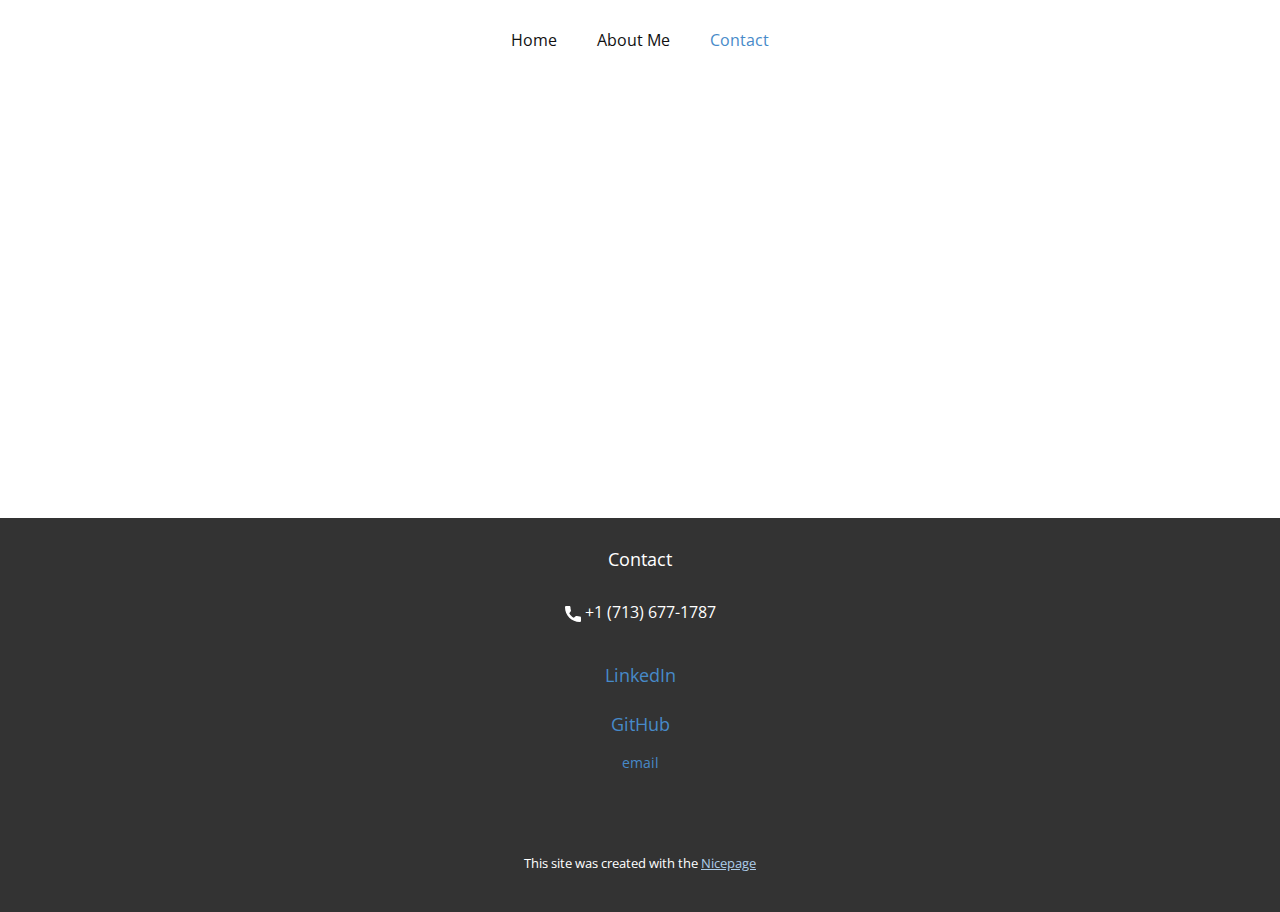
<file: Contact.html>
<!DOCTYPE html>
<html style="font-size: 16px;" lang="en"><head>
    <meta name="viewport" content="width=device-width, initial-scale=1.0">
    <meta charset="utf-8">
    <meta name="keywords" content="">
    <meta name="description" content="">
    <title>Contact</title>
    <link rel="stylesheet" href="nicepage.css" media="screen">
<link rel="stylesheet" href="Contact.css" media="screen">
    <script class="u-script" type="text/javascript" src="jquery.js" defer=""></script>
    <script class="u-script" type="text/javascript" src="nicepage.js" defer=""></script>
    <meta name="generator" content="Nicepage 7.3.1, nicepage.com">
    
    
    
    <link id="u-theme-google-font" rel="stylesheet" href="https://fonts.googleapis.com/css?family=Roboto:100,100i,300,300i,400,400i,500,500i,700,700i,900,900i|Open+Sans:300,300i,400,400i,500,500i,600,600i,700,700i,800,800i">
    <script type="application/ld+json">{
		"@context": "http://schema.org",
		"@type": "Organization",
		"name": ""
}</script>
    <meta name="theme-color" content="#478ac9">
    <meta property="og:title" content="Contact">
    <meta property="og:type" content="website">
  <meta data-intl-tel-input-cdn-path="intlTelInput/"></head>
  <body data-path-to-root="./" data-include-products="false" class="u-body u-xl-mode" data-lang="en"><header class="u-clearfix u-header u-white u-header" id="header" data-href="https://www.linkedin.com/feed/?trk=guest_homepage-basic_google-one-tap-submit"><div class="u-clearfix u-sheet u-sheet-1">
        <nav class="u-menu u-menu-one-level u-offcanvas u-menu-1">
          <div class="menu-collapse" style="font-size: 1rem; letter-spacing: 0px;">
            <a class="u-button-style u-custom-left-right-menu-spacing u-custom-padding-bottom u-custom-top-bottom-menu-spacing u-hamburger-link u-nav-link u-text-active-palette-1-base u-text-hover-palette-2-base" href="#">
              <svg class="u-svg-link" viewBox="0 0 24 24"><use xlink:href="#menu-hamburger"></use></svg>
              <svg class="u-svg-content" version="1.1" id="menu-hamburger" viewBox="0 0 16 16" x="0px" y="0px" xmlns:xlink="http://www.w3.org/1999/xlink" xmlns="http://www.w3.org/2000/svg"><g><rect y="1" width="16" height="2"></rect><rect y="7" width="16" height="2"></rect><rect y="13" width="16" height="2"></rect>
</g></svg>
            </a>
          </div>
          <div class="u-custom-menu u-nav-container">
            <ul class="u-nav u-unstyled u-nav-1"><li class="u-nav-item"><a class="u-button-style u-nav-link u-text-active-palette-1-base u-text-hover-palette-2-base" href="./" style="padding: 10px 20px;">Home</a>
</li><li class="u-nav-item"><a class="u-button-style u-nav-link u-text-active-palette-1-base u-text-hover-palette-2-base" href="About-Me.html" style="padding: 10px 20px;">About Me</a>
</li><li class="u-nav-item"><a class="u-button-style u-nav-link u-text-active-palette-1-base u-text-hover-palette-2-base" href="Contact.html" style="padding: 10px 20px;">Contact</a>
</li></ul>
          </div>
          <div class="u-custom-menu u-nav-container-collapse">
            <div class="u-black u-container-style u-inner-container-layout u-opacity u-opacity-95 u-sidenav">
              <div class="u-inner-container-layout u-sidenav-overflow">
                <div class="u-menu-close"></div>
                <ul class="u-align-center u-nav u-popupmenu-items u-unstyled u-nav-2"><li class="u-nav-item"><a class="u-button-style u-nav-link" href="./">Home</a>
</li><li class="u-nav-item"><a class="u-button-style u-nav-link" href="About-Me.html">About Me</a>
</li><li class="u-nav-item"><a class="u-button-style u-nav-link" href="Contact.html">Contact</a>
</li></ul>
              </div>
            </div>
            <div class="u-black u-menu-overlay u-opacity u-opacity-70"></div>
          </div>
        </nav>
      </div></header>
    <section class="u-clearfix u-section-1" id="block-1">
      <div class="u-clearfix u-sheet u-sheet-1"></div>
    </section>
    
    
    
    <footer class="u-align-center u-clearfix u-container-align-center u-footer u-grey-80 u-footer" id="footer"><div class="u-clearfix u-sheet u-sheet-1">
        <p class="u-text u-text-1">Contact</p>
        <a href="" class="u-active-none u-btn u-btn-rectangle u-button-style u-hover-none u-none u-btn-1">
          <span class="u-icon"><svg class="u-svg-content" viewBox="0 0 405.333 405.333" x="0px" y="0px" style="width: 1em; height: 1em;"><path d="M373.333,266.88c-25.003,0-49.493-3.904-72.704-11.563c-11.328-3.904-24.192-0.896-31.637,6.699l-46.016,34.752    c-52.8-28.181-86.592-61.952-114.389-114.368l33.813-44.928c8.512-8.512,11.563-20.971,7.915-32.64    C142.592,81.472,138.667,56.96,138.667,32c0-17.643-14.357-32-32-32H32C14.357,0,0,14.357,0,32    c0,205.845,167.488,373.333,373.333,373.333c17.643,0,32-14.357,32-32V298.88C405.333,281.237,390.976,266.88,373.333,266.88z"></path></svg></span>&nbsp;+1 (713) 677-1787
        </a>
        <p class="u-text u-text-2">
          <a class="u-active-none u-border-none u-btn u-button-link u-button-style u-hover-none u-none u-text-palette-1-base u-btn-2" href="https://www.linkedin.com/feed/?trk=guest_homepage-basic_google-one-tap-submit">LinkedIn</a>
        </p>
        <p class="u-text u-text-3">
          <a class="u-active-none u-border-none u-btn u-button-link u-button-style u-hover-none u-none u-text-palette-1-base u-btn-3" href="https://pages.github.com/" title="GitHub">GitHub</a>
        </p>
        <p class="u-small-text u-text u-text-variant u-text-4">
          <a class="u-active-none u-border-none u-btn u-button-link u-button-style u-hover-none u-none u-text-palette-1-base u-btn-4" href="mailto:jordanpierson1245@gmail.com">email</a>
        </p>
      </div></footer>
    <section class="u-backlink u-clearfix u-grey-80">
      <p class="u-text">
        <span>This site was created with the </span>
        <a class="u-link" href="https://nicepage.com/" target="_blank" rel="nofollow">
          <span>Nicepage</span>
        </a>
      </p>
    </section>
  
</body></html>
</file>
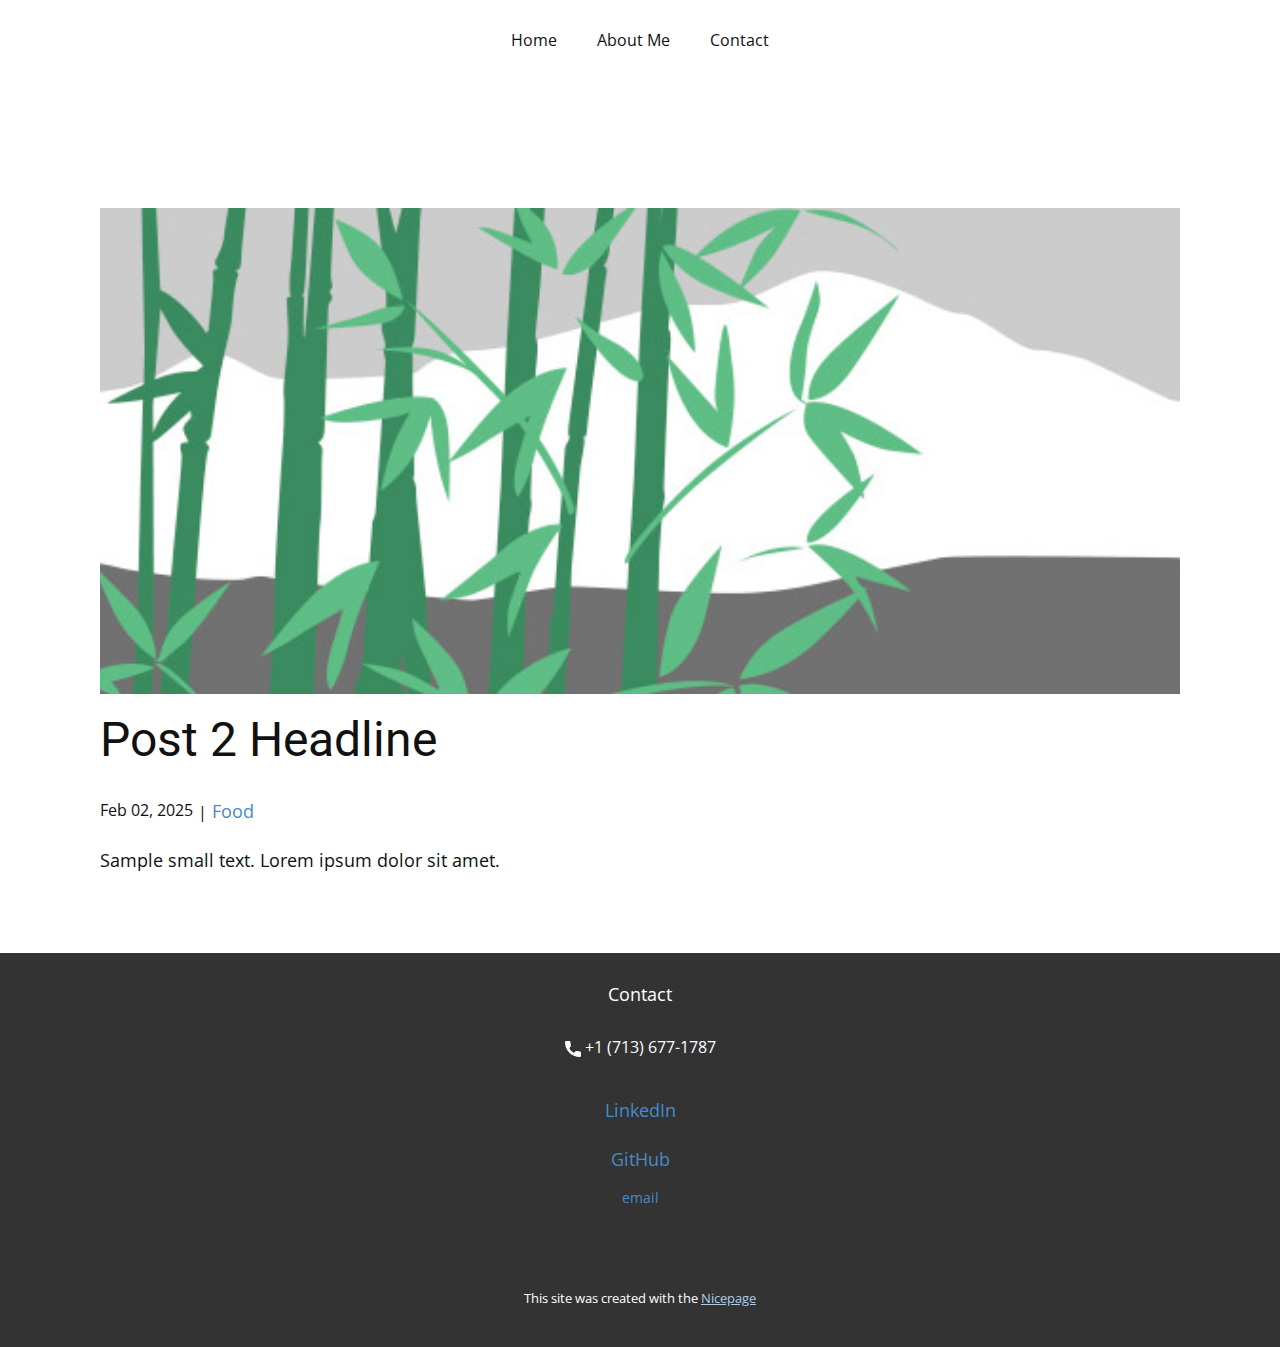
<file: post-1.html>
<!DOCTYPE html>
<html style="font-size: 16px;" lang="en"><head>
    <meta name="viewport" content="width=device-width, initial-scale=1.0">
    <meta charset="utf-8">
    <meta name="keywords" content="Post 1 Headline">
    <meta name="description" content="">
    <title>Post 2 Headline</title>
    <link rel="stylesheet" href="../nicepage.css" media="screen">
<link rel="stylesheet" href="../Post-Template.css" media="screen">
    <script class="u-script" type="text/javascript" src="../jquery.js" defer=""></script>
    <script class="u-script" type="text/javascript" src="../nicepage.js" defer=""></script>
    <meta name="generator" content="Nicepage 7.3.1, nicepage.com">
    
    
    
    <link id="u-theme-google-font" rel="stylesheet" href="https://fonts.googleapis.com/css?family=Roboto:100,100i,300,300i,400,400i,500,500i,700,700i,900,900i|Open+Sans:300,300i,400,400i,500,500i,600,600i,700,700i,800,800i">
    <script type="application/ld+json">{
		"@context": "http://schema.org",
		"@type": "Organization",
		"name": ""
}</script>
    <meta name="theme-color" content="#478ac9">
  <meta data-intl-tel-input-cdn-path="intlTelInput/"></head>
  <body data-path-to-root="./" data-include-products="false" class="u-body u-xl-mode" data-lang="en"><header class="u-clearfix u-header u-white u-header" id="header" data-href="https://www.linkedin.com/feed/?trk=guest_homepage-basic_google-one-tap-submit"><div class="u-clearfix u-sheet u-sheet-1">
        <nav class="u-menu u-menu-one-level u-offcanvas u-menu-1">
          <div class="menu-collapse" style="font-size: 1rem; letter-spacing: 0px;">
            <a class="u-button-style u-custom-left-right-menu-spacing u-custom-padding-bottom u-custom-top-bottom-menu-spacing u-hamburger-link u-nav-link u-text-active-palette-1-base u-text-hover-palette-2-base" href="#">
              <svg class="u-svg-link" viewBox="0 0 24 24"><use xlink:href="#menu-hamburger"></use></svg>
              <svg class="u-svg-content" version="1.1" id="menu-hamburger" viewBox="0 0 16 16" x="0px" y="0px" xmlns:xlink="http://www.w3.org/1999/xlink" xmlns="http://www.w3.org/2000/svg"><g><rect y="1" width="16" height="2"></rect><rect y="7" width="16" height="2"></rect><rect y="13" width="16" height="2"></rect>
</g></svg>
            </a>
          </div>
          <div class="u-custom-menu u-nav-container">
            <ul class="u-nav u-unstyled u-nav-1"><li class="u-nav-item"><a class="u-button-style u-nav-link u-text-active-palette-1-base u-text-hover-palette-2-base" href="../" style="padding: 10px 20px;">Home</a>
</li><li class="u-nav-item"><a class="u-button-style u-nav-link u-text-active-palette-1-base u-text-hover-palette-2-base" href="../About-Me.html" style="padding: 10px 20px;">About Me</a>
</li><li class="u-nav-item"><a class="u-button-style u-nav-link u-text-active-palette-1-base u-text-hover-palette-2-base" href="../Contact.html" style="padding: 10px 20px;">Contact</a>
</li></ul>
          </div>
          <div class="u-custom-menu u-nav-container-collapse">
            <div class="u-black u-container-style u-inner-container-layout u-opacity u-opacity-95 u-sidenav">
              <div class="u-inner-container-layout u-sidenav-overflow">
                <div class="u-menu-close"></div>
                <ul class="u-align-center u-nav u-popupmenu-items u-unstyled u-nav-2"><li class="u-nav-item"><a class="u-button-style u-nav-link" href="../">Home</a>
</li><li class="u-nav-item"><a class="u-button-style u-nav-link" href="../About-Me.html">About Me</a>
</li><li class="u-nav-item"><a class="u-button-style u-nav-link" href="../Contact.html">Contact</a>
</li></ul>
              </div>
            </div>
            <div class="u-black u-menu-overlay u-opacity u-opacity-70"></div>
          </div>
        </nav>
      </div></header>
    <section class="u-align-center u-clearfix u-container-align-center u-section-1" id="block-1">
      <div class="u-clearfix u-sheet u-valign-middle-md u-valign-middle-sm u-valign-middle-xs u-sheet-1"><!--post_details--><!--post_details_options_json--><!--{"source":""}--><!--/post_details_options_json--><!--blog_post-->
        <div class="u-container-style u-expanded-width u-post-details u-post-details-1">
          <div class="u-container-layout u-valign-middle u-container-layout-1"><!--blog_post_image-->
            <img alt="" class="u-blog-control u-expanded-width u-image u-image-default u-image-1" src="../images/68f64b9d.jpeg"><!--/blog_post_image--><!--blog_post_header-->
            <h2 class="u-blog-control u-text u-text-1">Post 2 Headline</h2><!--/blog_post_header--><!--blog_post_metadata-->
            <div class="u-blog-control u-metadata u-metadata-1"><!--blog_post_metadata_date-->
              <span class="u-meta-date u-meta-icon">Feb 02, 2025</span><!--/blog_post_metadata_date--><!--blog_post_metadata_category-->
              <span class="u-meta-category u-meta-icon"><a href="../blog/blog.html#/blog-1///1">Food</a></span><!--/blog_post_metadata_category--><!--blog_post_metadata_comments-->
              <!--/blog_post_metadata_comments-->
            </div><!--/blog_post_metadata--><!--blog_post_content-->
            <div class="u-align-justify u-blog-control u-post-content u-text u-text-2 fr-view">
  <p>Sample small text. Lorem ipsum dolor sit amet.</p>
  </div><!--/blog_post_content-->
          </div>
        </div><!--/blog_post--><!--/post_details-->
      </div>
    </section>
    
    
    
    <footer class="u-align-center u-clearfix u-container-align-center u-footer u-grey-80 u-footer" id="footer"><div class="u-clearfix u-sheet u-sheet-1">
        <p class="u-text u-text-1">Contact</p>
        <a href="" class="u-active-none u-btn u-btn-rectangle u-button-style u-hover-none u-none u-btn-1">
          <span class="u-icon"><svg class="u-svg-content" viewBox="0 0 405.333 405.333" x="0px" y="0px" style="width: 1em; height: 1em;"><path d="M373.333,266.88c-25.003,0-49.493-3.904-72.704-11.563c-11.328-3.904-24.192-0.896-31.637,6.699l-46.016,34.752    c-52.8-28.181-86.592-61.952-114.389-114.368l33.813-44.928c8.512-8.512,11.563-20.971,7.915-32.64    C142.592,81.472,138.667,56.96,138.667,32c0-17.643-14.357-32-32-32H32C14.357,0,0,14.357,0,32    c0,205.845,167.488,373.333,373.333,373.333c17.643,0,32-14.357,32-32V298.88C405.333,281.237,390.976,266.88,373.333,266.88z"></path></svg></span>&nbsp;+1 (713) 677-1787
        </a>
        <p class="u-text u-text-2">
          <a class="u-active-none u-border-none u-btn u-button-link u-button-style u-hover-none u-none u-text-palette-1-base u-btn-2" href="https://www.linkedin.com/feed/?trk=guest_homepage-basic_google-one-tap-submit">LinkedIn</a>
        </p>
        <p class="u-text u-text-3">
          <a class="u-active-none u-border-none u-btn u-button-link u-button-style u-hover-none u-none u-text-palette-1-base u-btn-3" href="https://pages.github.com/" title="GitHub">GitHub</a>
        </p>
        <p class="u-small-text u-text u-text-variant u-text-4">
          <a class="u-active-none u-border-none u-btn u-button-link u-button-style u-hover-none u-none u-text-palette-1-base u-btn-4" href="../mailto:jordanpierson1245@gmail.com">email</a>
        </p>
      </div></footer>
    <section class="u-backlink u-clearfix u-grey-80">
      <p class="u-text">
        <span>This site was created with the </span>
        <a class="u-link" href="https://nicepage.com/" target="_blank" rel="nofollow">
          <span>Nicepage</span>
        </a>
      </p>
    </section>
  
</body></html>
</file>
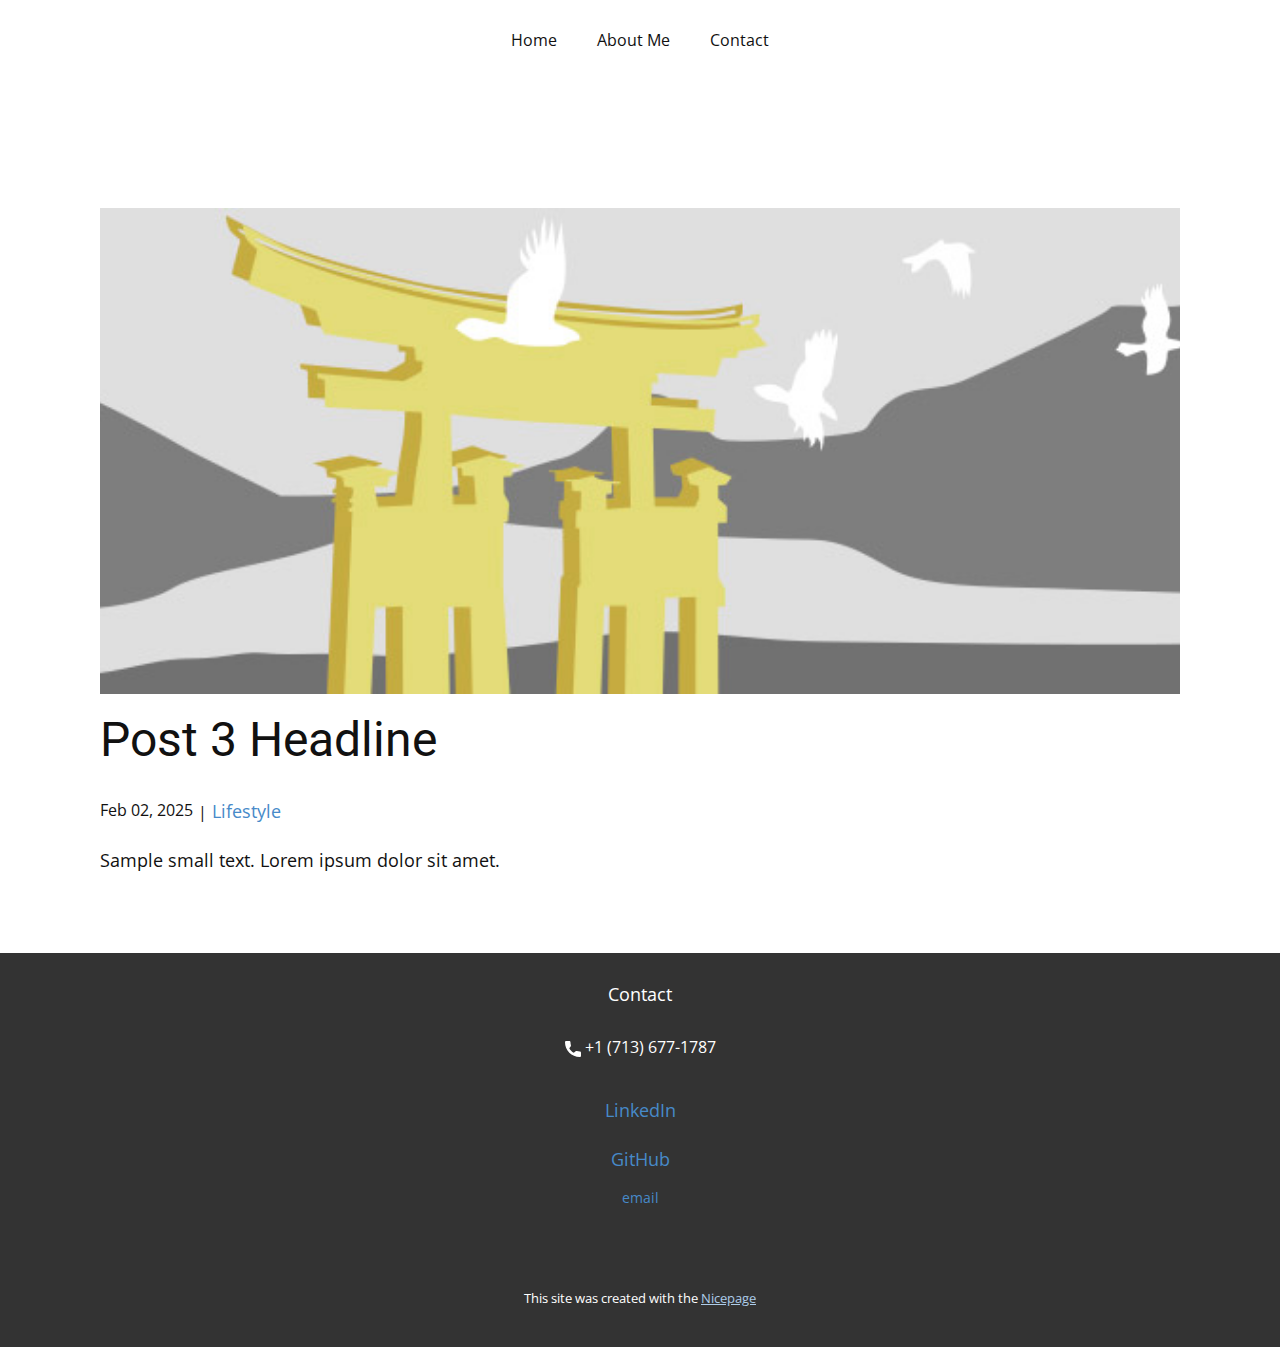
<file: post-2.html>
<!DOCTYPE html>
<html style="font-size: 16px;" lang="en"><head>
    <meta name="viewport" content="width=device-width, initial-scale=1.0">
    <meta charset="utf-8">
    <meta name="keywords" content="Post 1 Headline">
    <meta name="description" content="">
    <title>Post 3 Headline</title>
    <link rel="stylesheet" href="../nicepage.css" media="screen">
<link rel="stylesheet" href="../Post-Template.css" media="screen">
    <script class="u-script" type="text/javascript" src="../jquery.js" defer=""></script>
    <script class="u-script" type="text/javascript" src="../nicepage.js" defer=""></script>
    <meta name="generator" content="Nicepage 7.3.1, nicepage.com">
    
    
    
    <link id="u-theme-google-font" rel="stylesheet" href="https://fonts.googleapis.com/css?family=Roboto:100,100i,300,300i,400,400i,500,500i,700,700i,900,900i|Open+Sans:300,300i,400,400i,500,500i,600,600i,700,700i,800,800i">
    <script type="application/ld+json">{
		"@context": "http://schema.org",
		"@type": "Organization",
		"name": ""
}</script>
    <meta name="theme-color" content="#478ac9">
  <meta data-intl-tel-input-cdn-path="intlTelInput/"></head>
  <body data-path-to-root="./" data-include-products="false" class="u-body u-xl-mode" data-lang="en"><header class="u-clearfix u-header u-white u-header" id="header" data-href="https://www.linkedin.com/feed/?trk=guest_homepage-basic_google-one-tap-submit"><div class="u-clearfix u-sheet u-sheet-1">
        <nav class="u-menu u-menu-one-level u-offcanvas u-menu-1">
          <div class="menu-collapse" style="font-size: 1rem; letter-spacing: 0px;">
            <a class="u-button-style u-custom-left-right-menu-spacing u-custom-padding-bottom u-custom-top-bottom-menu-spacing u-hamburger-link u-nav-link u-text-active-palette-1-base u-text-hover-palette-2-base" href="#">
              <svg class="u-svg-link" viewBox="0 0 24 24"><use xlink:href="#menu-hamburger"></use></svg>
              <svg class="u-svg-content" version="1.1" id="menu-hamburger" viewBox="0 0 16 16" x="0px" y="0px" xmlns:xlink="http://www.w3.org/1999/xlink" xmlns="http://www.w3.org/2000/svg"><g><rect y="1" width="16" height="2"></rect><rect y="7" width="16" height="2"></rect><rect y="13" width="16" height="2"></rect>
</g></svg>
            </a>
          </div>
          <div class="u-custom-menu u-nav-container">
            <ul class="u-nav u-unstyled u-nav-1"><li class="u-nav-item"><a class="u-button-style u-nav-link u-text-active-palette-1-base u-text-hover-palette-2-base" href="../" style="padding: 10px 20px;">Home</a>
</li><li class="u-nav-item"><a class="u-button-style u-nav-link u-text-active-palette-1-base u-text-hover-palette-2-base" href="../About-Me.html" style="padding: 10px 20px;">About Me</a>
</li><li class="u-nav-item"><a class="u-button-style u-nav-link u-text-active-palette-1-base u-text-hover-palette-2-base" href="../Contact.html" style="padding: 10px 20px;">Contact</a>
</li></ul>
          </div>
          <div class="u-custom-menu u-nav-container-collapse">
            <div class="u-black u-container-style u-inner-container-layout u-opacity u-opacity-95 u-sidenav">
              <div class="u-inner-container-layout u-sidenav-overflow">
                <div class="u-menu-close"></div>
                <ul class="u-align-center u-nav u-popupmenu-items u-unstyled u-nav-2"><li class="u-nav-item"><a class="u-button-style u-nav-link" href="../">Home</a>
</li><li class="u-nav-item"><a class="u-button-style u-nav-link" href="../About-Me.html">About Me</a>
</li><li class="u-nav-item"><a class="u-button-style u-nav-link" href="../Contact.html">Contact</a>
</li></ul>
              </div>
            </div>
            <div class="u-black u-menu-overlay u-opacity u-opacity-70"></div>
          </div>
        </nav>
      </div></header>
    <section class="u-align-center u-clearfix u-container-align-center u-section-1" id="block-1">
      <div class="u-clearfix u-sheet u-valign-middle-md u-valign-middle-sm u-valign-middle-xs u-sheet-1"><!--post_details--><!--post_details_options_json--><!--{"source":""}--><!--/post_details_options_json--><!--blog_post-->
        <div class="u-container-style u-expanded-width u-post-details u-post-details-1">
          <div class="u-container-layout u-valign-middle u-container-layout-1"><!--blog_post_image-->
            <img alt="" class="u-blog-control u-expanded-width u-image u-image-default u-image-1" src="../images/8ad73f3c.jpeg"><!--/blog_post_image--><!--blog_post_header-->
            <h2 class="u-blog-control u-text u-text-1">Post 3 Headline</h2><!--/blog_post_header--><!--blog_post_metadata-->
            <div class="u-blog-control u-metadata u-metadata-1"><!--blog_post_metadata_date-->
              <span class="u-meta-date u-meta-icon">Feb 02, 2025</span><!--/blog_post_metadata_date--><!--blog_post_metadata_category-->
              <span class="u-meta-category u-meta-icon"><a href="../blog/blog.html#/blog-1///3">Lifestyle</a></span><!--/blog_post_metadata_category--><!--blog_post_metadata_comments-->
              <!--/blog_post_metadata_comments-->
            </div><!--/blog_post_metadata--><!--blog_post_content-->
            <div class="u-align-justify u-blog-control u-post-content u-text u-text-2 fr-view">
  <p>Sample small text. Lorem ipsum dolor sit amet.</p>
  </div><!--/blog_post_content-->
          </div>
        </div><!--/blog_post--><!--/post_details-->
      </div>
    </section>
    
    
    
    <footer class="u-align-center u-clearfix u-container-align-center u-footer u-grey-80 u-footer" id="footer"><div class="u-clearfix u-sheet u-sheet-1">
        <p class="u-text u-text-1">Contact</p>
        <a href="" class="u-active-none u-btn u-btn-rectangle u-button-style u-hover-none u-none u-btn-1">
          <span class="u-icon"><svg class="u-svg-content" viewBox="0 0 405.333 405.333" x="0px" y="0px" style="width: 1em; height: 1em;"><path d="M373.333,266.88c-25.003,0-49.493-3.904-72.704-11.563c-11.328-3.904-24.192-0.896-31.637,6.699l-46.016,34.752    c-52.8-28.181-86.592-61.952-114.389-114.368l33.813-44.928c8.512-8.512,11.563-20.971,7.915-32.64    C142.592,81.472,138.667,56.96,138.667,32c0-17.643-14.357-32-32-32H32C14.357,0,0,14.357,0,32    c0,205.845,167.488,373.333,373.333,373.333c17.643,0,32-14.357,32-32V298.88C405.333,281.237,390.976,266.88,373.333,266.88z"></path></svg></span>&nbsp;+1 (713) 677-1787
        </a>
        <p class="u-text u-text-2">
          <a class="u-active-none u-border-none u-btn u-button-link u-button-style u-hover-none u-none u-text-palette-1-base u-btn-2" href="https://www.linkedin.com/feed/?trk=guest_homepage-basic_google-one-tap-submit">LinkedIn</a>
        </p>
        <p class="u-text u-text-3">
          <a class="u-active-none u-border-none u-btn u-button-link u-button-style u-hover-none u-none u-text-palette-1-base u-btn-3" href="https://pages.github.com/" title="GitHub">GitHub</a>
        </p>
        <p class="u-small-text u-text u-text-variant u-text-4">
          <a class="u-active-none u-border-none u-btn u-button-link u-button-style u-hover-none u-none u-text-palette-1-base u-btn-4" href="../mailto:jordanpierson1245@gmail.com">email</a>
        </p>
      </div></footer>
    <section class="u-backlink u-clearfix u-grey-80">
      <p class="u-text">
        <span>This site was created with the </span>
        <a class="u-link" href="https://nicepage.com/" target="_blank" rel="nofollow">
          <span>Nicepage</span>
        </a>
      </p>
    </section>
  
</body></html>
</file>
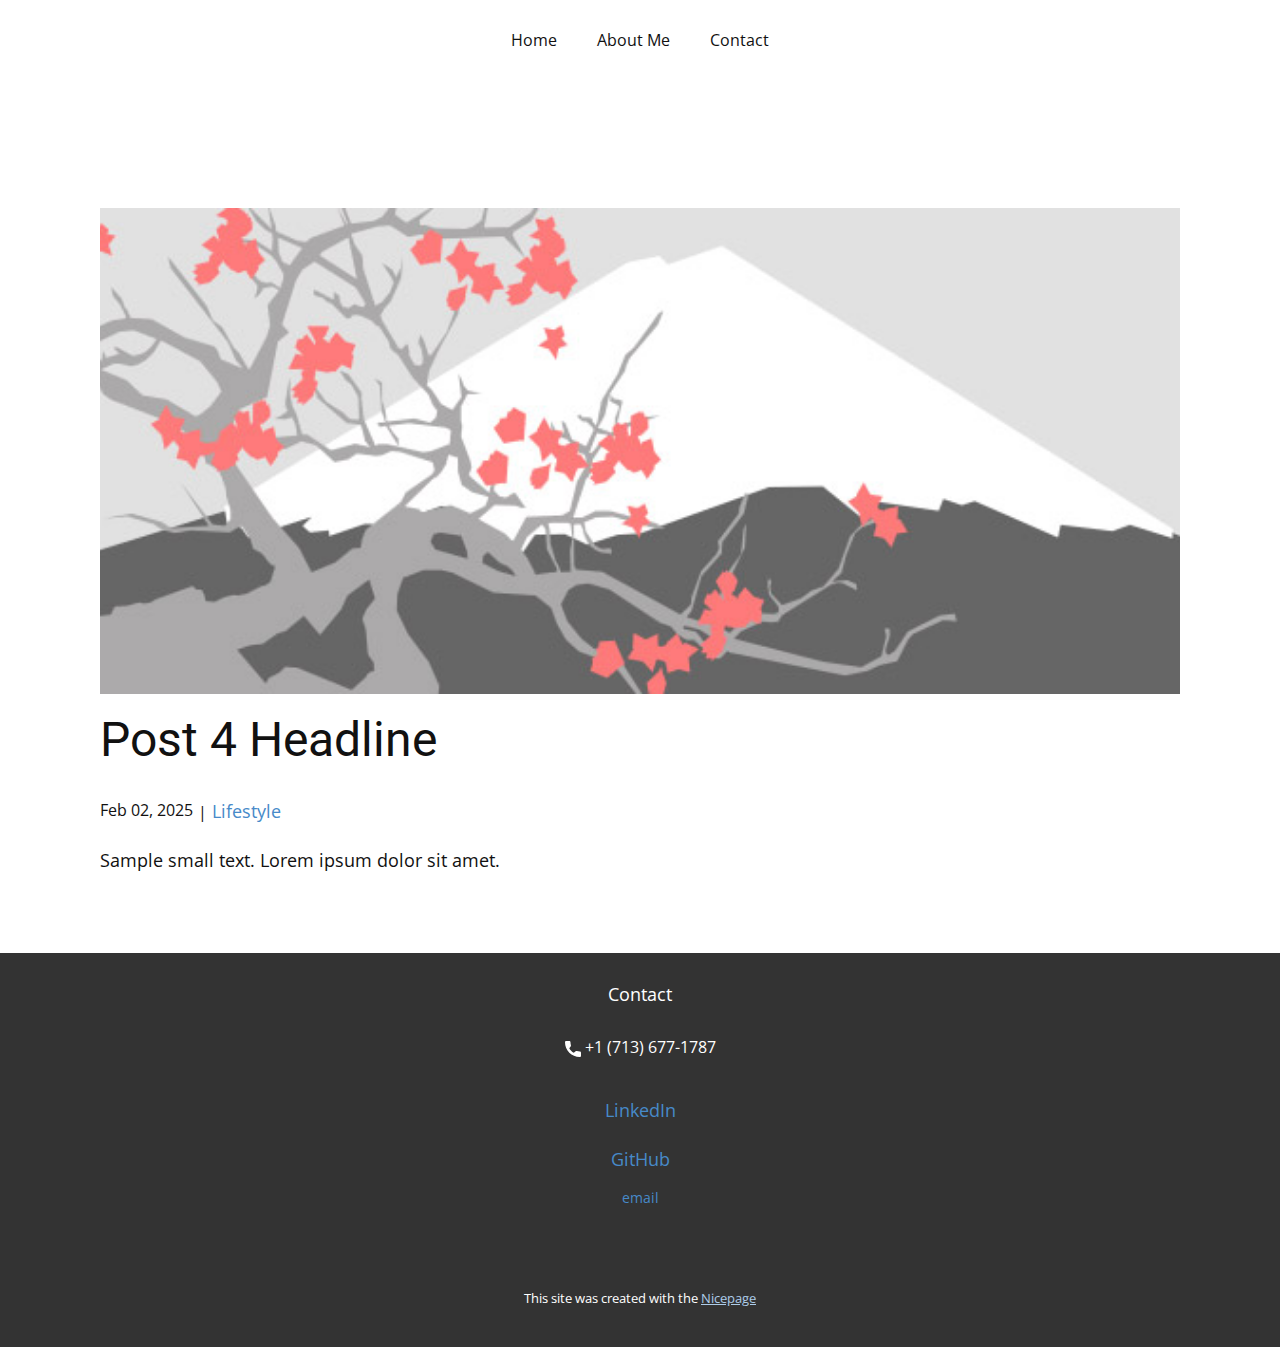
<file: post-3.html>
<!DOCTYPE html>
<html style="font-size: 16px;" lang="en"><head>
    <meta name="viewport" content="width=device-width, initial-scale=1.0">
    <meta charset="utf-8">
    <meta name="keywords" content="Post 1 Headline">
    <meta name="description" content="">
    <title>Post 4 Headline</title>
    <link rel="stylesheet" href="../nicepage.css" media="screen">
<link rel="stylesheet" href="../Post-Template.css" media="screen">
    <script class="u-script" type="text/javascript" src="../jquery.js" defer=""></script>
    <script class="u-script" type="text/javascript" src="../nicepage.js" defer=""></script>
    <meta name="generator" content="Nicepage 7.3.1, nicepage.com">
    
    
    
    <link id="u-theme-google-font" rel="stylesheet" href="https://fonts.googleapis.com/css?family=Roboto:100,100i,300,300i,400,400i,500,500i,700,700i,900,900i|Open+Sans:300,300i,400,400i,500,500i,600,600i,700,700i,800,800i">
    <script type="application/ld+json">{
		"@context": "http://schema.org",
		"@type": "Organization",
		"name": ""
}</script>
    <meta name="theme-color" content="#478ac9">
  <meta data-intl-tel-input-cdn-path="intlTelInput/"></head>
  <body data-path-to-root="./" data-include-products="false" class="u-body u-xl-mode" data-lang="en"><header class="u-clearfix u-header u-white u-header" id="header" data-href="https://www.linkedin.com/feed/?trk=guest_homepage-basic_google-one-tap-submit"><div class="u-clearfix u-sheet u-sheet-1">
        <nav class="u-menu u-menu-one-level u-offcanvas u-menu-1">
          <div class="menu-collapse" style="font-size: 1rem; letter-spacing: 0px;">
            <a class="u-button-style u-custom-left-right-menu-spacing u-custom-padding-bottom u-custom-top-bottom-menu-spacing u-hamburger-link u-nav-link u-text-active-palette-1-base u-text-hover-palette-2-base" href="#">
              <svg class="u-svg-link" viewBox="0 0 24 24"><use xlink:href="#menu-hamburger"></use></svg>
              <svg class="u-svg-content" version="1.1" id="menu-hamburger" viewBox="0 0 16 16" x="0px" y="0px" xmlns:xlink="http://www.w3.org/1999/xlink" xmlns="http://www.w3.org/2000/svg"><g><rect y="1" width="16" height="2"></rect><rect y="7" width="16" height="2"></rect><rect y="13" width="16" height="2"></rect>
</g></svg>
            </a>
          </div>
          <div class="u-custom-menu u-nav-container">
            <ul class="u-nav u-unstyled u-nav-1"><li class="u-nav-item"><a class="u-button-style u-nav-link u-text-active-palette-1-base u-text-hover-palette-2-base" href="../" style="padding: 10px 20px;">Home</a>
</li><li class="u-nav-item"><a class="u-button-style u-nav-link u-text-active-palette-1-base u-text-hover-palette-2-base" href="../About-Me.html" style="padding: 10px 20px;">About Me</a>
</li><li class="u-nav-item"><a class="u-button-style u-nav-link u-text-active-palette-1-base u-text-hover-palette-2-base" href="../Contact.html" style="padding: 10px 20px;">Contact</a>
</li></ul>
          </div>
          <div class="u-custom-menu u-nav-container-collapse">
            <div class="u-black u-container-style u-inner-container-layout u-opacity u-opacity-95 u-sidenav">
              <div class="u-inner-container-layout u-sidenav-overflow">
                <div class="u-menu-close"></div>
                <ul class="u-align-center u-nav u-popupmenu-items u-unstyled u-nav-2"><li class="u-nav-item"><a class="u-button-style u-nav-link" href="../">Home</a>
</li><li class="u-nav-item"><a class="u-button-style u-nav-link" href="../About-Me.html">About Me</a>
</li><li class="u-nav-item"><a class="u-button-style u-nav-link" href="../Contact.html">Contact</a>
</li></ul>
              </div>
            </div>
            <div class="u-black u-menu-overlay u-opacity u-opacity-70"></div>
          </div>
        </nav>
      </div></header>
    <section class="u-align-center u-clearfix u-container-align-center u-section-1" id="block-1">
      <div class="u-clearfix u-sheet u-valign-middle-md u-valign-middle-sm u-valign-middle-xs u-sheet-1"><!--post_details--><!--post_details_options_json--><!--{"source":""}--><!--/post_details_options_json--><!--blog_post-->
        <div class="u-container-style u-expanded-width u-post-details u-post-details-1">
          <div class="u-container-layout u-valign-middle u-container-layout-1"><!--blog_post_image-->
            <img alt="" class="u-blog-control u-expanded-width u-image u-image-default u-image-1" src="../images/0fd3416c.jpeg"><!--/blog_post_image--><!--blog_post_header-->
            <h2 class="u-blog-control u-text u-text-1">Post 4 Headline</h2><!--/blog_post_header--><!--blog_post_metadata-->
            <div class="u-blog-control u-metadata u-metadata-1"><!--blog_post_metadata_date-->
              <span class="u-meta-date u-meta-icon">Feb 02, 2025</span><!--/blog_post_metadata_date--><!--blog_post_metadata_category-->
              <span class="u-meta-category u-meta-icon"><a href="../blog/blog.html#/blog-1///3">Lifestyle</a></span><!--/blog_post_metadata_category--><!--blog_post_metadata_comments-->
              <!--/blog_post_metadata_comments-->
            </div><!--/blog_post_metadata--><!--blog_post_content-->
            <div class="u-align-justify u-blog-control u-post-content u-text u-text-2 fr-view">
  <p>Sample small text. Lorem ipsum dolor sit amet.</p>
  </div><!--/blog_post_content-->
          </div>
        </div><!--/blog_post--><!--/post_details-->
      </div>
    </section>
    
    
    
    <footer class="u-align-center u-clearfix u-container-align-center u-footer u-grey-80 u-footer" id="footer"><div class="u-clearfix u-sheet u-sheet-1">
        <p class="u-text u-text-1">Contact</p>
        <a href="" class="u-active-none u-btn u-btn-rectangle u-button-style u-hover-none u-none u-btn-1">
          <span class="u-icon"><svg class="u-svg-content" viewBox="0 0 405.333 405.333" x="0px" y="0px" style="width: 1em; height: 1em;"><path d="M373.333,266.88c-25.003,0-49.493-3.904-72.704-11.563c-11.328-3.904-24.192-0.896-31.637,6.699l-46.016,34.752    c-52.8-28.181-86.592-61.952-114.389-114.368l33.813-44.928c8.512-8.512,11.563-20.971,7.915-32.64    C142.592,81.472,138.667,56.96,138.667,32c0-17.643-14.357-32-32-32H32C14.357,0,0,14.357,0,32    c0,205.845,167.488,373.333,373.333,373.333c17.643,0,32-14.357,32-32V298.88C405.333,281.237,390.976,266.88,373.333,266.88z"></path></svg></span>&nbsp;+1 (713) 677-1787
        </a>
        <p class="u-text u-text-2">
          <a class="u-active-none u-border-none u-btn u-button-link u-button-style u-hover-none u-none u-text-palette-1-base u-btn-2" href="https://www.linkedin.com/feed/?trk=guest_homepage-basic_google-one-tap-submit">LinkedIn</a>
        </p>
        <p class="u-text u-text-3">
          <a class="u-active-none u-border-none u-btn u-button-link u-button-style u-hover-none u-none u-text-palette-1-base u-btn-3" href="https://pages.github.com/" title="GitHub">GitHub</a>
        </p>
        <p class="u-small-text u-text u-text-variant u-text-4">
          <a class="u-active-none u-border-none u-btn u-button-link u-button-style u-hover-none u-none u-text-palette-1-base u-btn-4" href="../mailto:jordanpierson1245@gmail.com">email</a>
        </p>
      </div></footer>
    <section class="u-backlink u-clearfix u-grey-80">
      <p class="u-text">
        <span>This site was created with the </span>
        <a class="u-link" href="https://nicepage.com/" target="_blank" rel="nofollow">
          <span>Nicepage</span>
        </a>
      </p>
    </section>
  
</body></html>
</file>
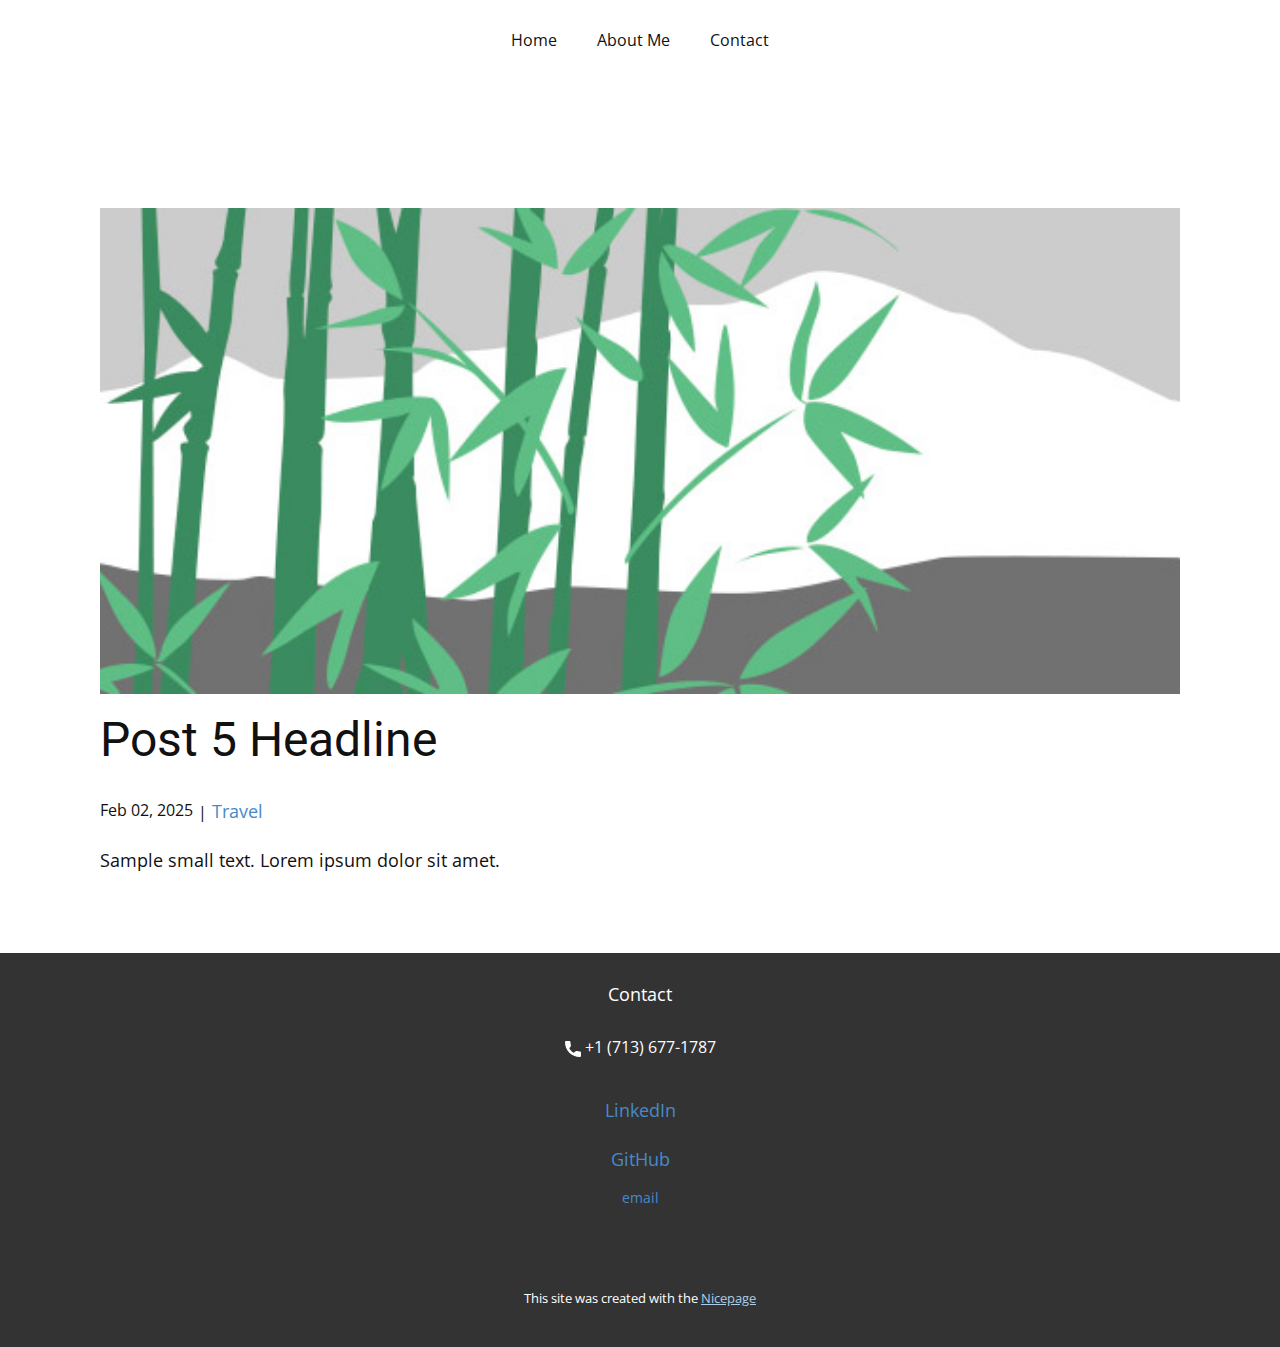
<file: post-4.html>
<!DOCTYPE html>
<html style="font-size: 16px;" lang="en"><head>
    <meta name="viewport" content="width=device-width, initial-scale=1.0">
    <meta charset="utf-8">
    <meta name="keywords" content="Post 1 Headline">
    <meta name="description" content="">
    <title>Post 5 Headline</title>
    <link rel="stylesheet" href="../nicepage.css" media="screen">
<link rel="stylesheet" href="../Post-Template.css" media="screen">
    <script class="u-script" type="text/javascript" src="../jquery.js" defer=""></script>
    <script class="u-script" type="text/javascript" src="../nicepage.js" defer=""></script>
    <meta name="generator" content="Nicepage 7.3.1, nicepage.com">
    
    
    
    <link id="u-theme-google-font" rel="stylesheet" href="https://fonts.googleapis.com/css?family=Roboto:100,100i,300,300i,400,400i,500,500i,700,700i,900,900i|Open+Sans:300,300i,400,400i,500,500i,600,600i,700,700i,800,800i">
    <script type="application/ld+json">{
		"@context": "http://schema.org",
		"@type": "Organization",
		"name": ""
}</script>
    <meta name="theme-color" content="#478ac9">
  <meta data-intl-tel-input-cdn-path="intlTelInput/"></head>
  <body data-path-to-root="./" data-include-products="false" class="u-body u-xl-mode" data-lang="en"><header class="u-clearfix u-header u-white u-header" id="header" data-href="https://www.linkedin.com/feed/?trk=guest_homepage-basic_google-one-tap-submit"><div class="u-clearfix u-sheet u-sheet-1">
        <nav class="u-menu u-menu-one-level u-offcanvas u-menu-1">
          <div class="menu-collapse" style="font-size: 1rem; letter-spacing: 0px;">
            <a class="u-button-style u-custom-left-right-menu-spacing u-custom-padding-bottom u-custom-top-bottom-menu-spacing u-hamburger-link u-nav-link u-text-active-palette-1-base u-text-hover-palette-2-base" href="#">
              <svg class="u-svg-link" viewBox="0 0 24 24"><use xlink:href="#menu-hamburger"></use></svg>
              <svg class="u-svg-content" version="1.1" id="menu-hamburger" viewBox="0 0 16 16" x="0px" y="0px" xmlns:xlink="http://www.w3.org/1999/xlink" xmlns="http://www.w3.org/2000/svg"><g><rect y="1" width="16" height="2"></rect><rect y="7" width="16" height="2"></rect><rect y="13" width="16" height="2"></rect>
</g></svg>
            </a>
          </div>
          <div class="u-custom-menu u-nav-container">
            <ul class="u-nav u-unstyled u-nav-1"><li class="u-nav-item"><a class="u-button-style u-nav-link u-text-active-palette-1-base u-text-hover-palette-2-base" href="../" style="padding: 10px 20px;">Home</a>
</li><li class="u-nav-item"><a class="u-button-style u-nav-link u-text-active-palette-1-base u-text-hover-palette-2-base" href="../About-Me.html" style="padding: 10px 20px;">About Me</a>
</li><li class="u-nav-item"><a class="u-button-style u-nav-link u-text-active-palette-1-base u-text-hover-palette-2-base" href="../Contact.html" style="padding: 10px 20px;">Contact</a>
</li></ul>
          </div>
          <div class="u-custom-menu u-nav-container-collapse">
            <div class="u-black u-container-style u-inner-container-layout u-opacity u-opacity-95 u-sidenav">
              <div class="u-inner-container-layout u-sidenav-overflow">
                <div class="u-menu-close"></div>
                <ul class="u-align-center u-nav u-popupmenu-items u-unstyled u-nav-2"><li class="u-nav-item"><a class="u-button-style u-nav-link" href="../">Home</a>
</li><li class="u-nav-item"><a class="u-button-style u-nav-link" href="../About-Me.html">About Me</a>
</li><li class="u-nav-item"><a class="u-button-style u-nav-link" href="../Contact.html">Contact</a>
</li></ul>
              </div>
            </div>
            <div class="u-black u-menu-overlay u-opacity u-opacity-70"></div>
          </div>
        </nav>
      </div></header>
    <section class="u-align-center u-clearfix u-container-align-center u-section-1" id="block-1">
      <div class="u-clearfix u-sheet u-valign-middle-md u-valign-middle-sm u-valign-middle-xs u-sheet-1"><!--post_details--><!--post_details_options_json--><!--{"source":""}--><!--/post_details_options_json--><!--blog_post-->
        <div class="u-container-style u-expanded-width u-post-details u-post-details-1">
          <div class="u-container-layout u-valign-middle u-container-layout-1"><!--blog_post_image-->
            <img alt="" class="u-blog-control u-expanded-width u-image u-image-default u-image-1" src="../images/68f64b9d.jpeg"><!--/blog_post_image--><!--blog_post_header-->
            <h2 class="u-blog-control u-text u-text-1">Post 5 Headline</h2><!--/blog_post_header--><!--blog_post_metadata-->
            <div class="u-blog-control u-metadata u-metadata-1"><!--blog_post_metadata_date-->
              <span class="u-meta-date u-meta-icon">Feb 02, 2025</span><!--/blog_post_metadata_date--><!--blog_post_metadata_category-->
              <span class="u-meta-category u-meta-icon"><a href="../blog/blog.html#/blog-1///2">Travel</a></span><!--/blog_post_metadata_category--><!--blog_post_metadata_comments-->
              <!--/blog_post_metadata_comments-->
            </div><!--/blog_post_metadata--><!--blog_post_content-->
            <div class="u-align-justify u-blog-control u-post-content u-text u-text-2 fr-view">
  <p>Sample small text. Lorem ipsum dolor sit amet.</p>
  </div><!--/blog_post_content-->
          </div>
        </div><!--/blog_post--><!--/post_details-->
      </div>
    </section>
    
    
    
    <footer class="u-align-center u-clearfix u-container-align-center u-footer u-grey-80 u-footer" id="footer"><div class="u-clearfix u-sheet u-sheet-1">
        <p class="u-text u-text-1">Contact</p>
        <a href="" class="u-active-none u-btn u-btn-rectangle u-button-style u-hover-none u-none u-btn-1">
          <span class="u-icon"><svg class="u-svg-content" viewBox="0 0 405.333 405.333" x="0px" y="0px" style="width: 1em; height: 1em;"><path d="M373.333,266.88c-25.003,0-49.493-3.904-72.704-11.563c-11.328-3.904-24.192-0.896-31.637,6.699l-46.016,34.752    c-52.8-28.181-86.592-61.952-114.389-114.368l33.813-44.928c8.512-8.512,11.563-20.971,7.915-32.64    C142.592,81.472,138.667,56.96,138.667,32c0-17.643-14.357-32-32-32H32C14.357,0,0,14.357,0,32    c0,205.845,167.488,373.333,373.333,373.333c17.643,0,32-14.357,32-32V298.88C405.333,281.237,390.976,266.88,373.333,266.88z"></path></svg></span>&nbsp;+1 (713) 677-1787
        </a>
        <p class="u-text u-text-2">
          <a class="u-active-none u-border-none u-btn u-button-link u-button-style u-hover-none u-none u-text-palette-1-base u-btn-2" href="https://www.linkedin.com/feed/?trk=guest_homepage-basic_google-one-tap-submit">LinkedIn</a>
        </p>
        <p class="u-text u-text-3">
          <a class="u-active-none u-border-none u-btn u-button-link u-button-style u-hover-none u-none u-text-palette-1-base u-btn-3" href="https://pages.github.com/" title="GitHub">GitHub</a>
        </p>
        <p class="u-small-text u-text u-text-variant u-text-4">
          <a class="u-active-none u-border-none u-btn u-button-link u-button-style u-hover-none u-none u-text-palette-1-base u-btn-4" href="../mailto:jordanpierson1245@gmail.com">email</a>
        </p>
      </div></footer>
    <section class="u-backlink u-clearfix u-grey-80">
      <p class="u-text">
        <span>This site was created with the </span>
        <a class="u-link" href="https://nicepage.com/" target="_blank" rel="nofollow">
          <span>Nicepage</span>
        </a>
      </p>
    </section>
  
</body></html>
</file>
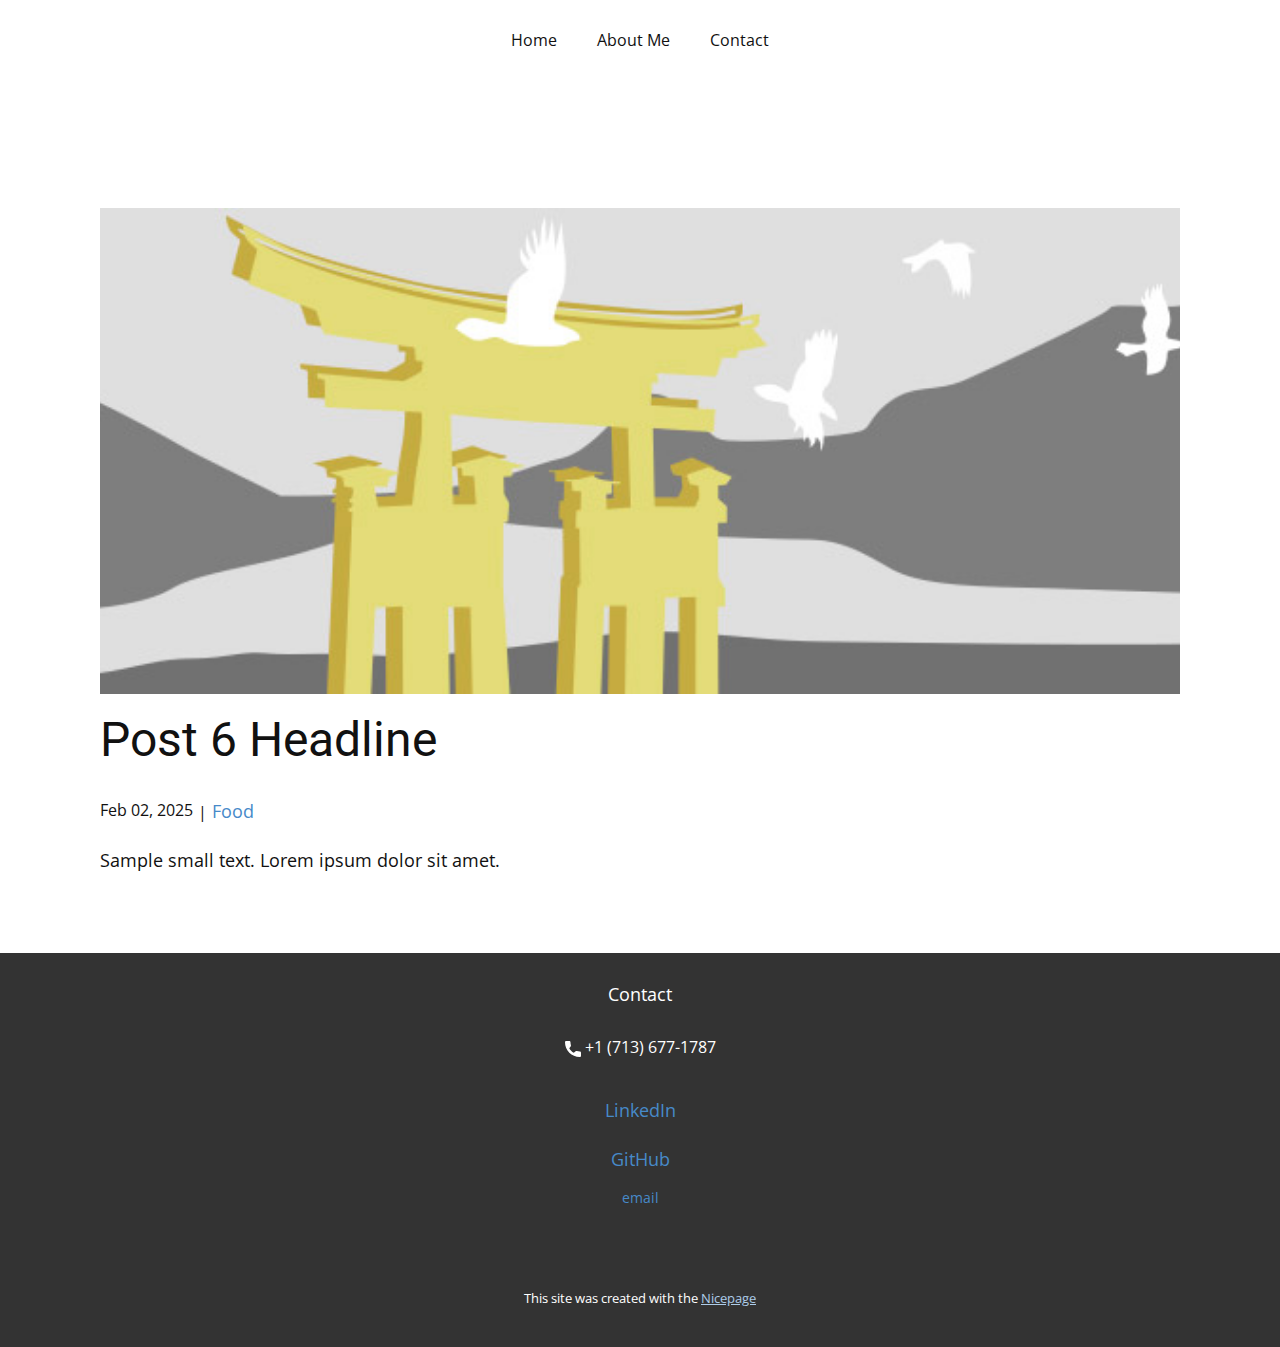
<file: post-5.html>
<!DOCTYPE html>
<html style="font-size: 16px;" lang="en"><head>
    <meta name="viewport" content="width=device-width, initial-scale=1.0">
    <meta charset="utf-8">
    <meta name="keywords" content="Post 1 Headline">
    <meta name="description" content="">
    <title>Post 6 Headline</title>
    <link rel="stylesheet" href="../nicepage.css" media="screen">
<link rel="stylesheet" href="../Post-Template.css" media="screen">
    <script class="u-script" type="text/javascript" src="../jquery.js" defer=""></script>
    <script class="u-script" type="text/javascript" src="../nicepage.js" defer=""></script>
    <meta name="generator" content="Nicepage 7.3.1, nicepage.com">
    
    
    
    <link id="u-theme-google-font" rel="stylesheet" href="https://fonts.googleapis.com/css?family=Roboto:100,100i,300,300i,400,400i,500,500i,700,700i,900,900i|Open+Sans:300,300i,400,400i,500,500i,600,600i,700,700i,800,800i">
    <script type="application/ld+json">{
		"@context": "http://schema.org",
		"@type": "Organization",
		"name": ""
}</script>
    <meta name="theme-color" content="#478ac9">
  <meta data-intl-tel-input-cdn-path="intlTelInput/"></head>
  <body data-path-to-root="./" data-include-products="false" class="u-body u-xl-mode" data-lang="en"><header class="u-clearfix u-header u-white u-header" id="header" data-href="https://www.linkedin.com/feed/?trk=guest_homepage-basic_google-one-tap-submit"><div class="u-clearfix u-sheet u-sheet-1">
        <nav class="u-menu u-menu-one-level u-offcanvas u-menu-1">
          <div class="menu-collapse" style="font-size: 1rem; letter-spacing: 0px;">
            <a class="u-button-style u-custom-left-right-menu-spacing u-custom-padding-bottom u-custom-top-bottom-menu-spacing u-hamburger-link u-nav-link u-text-active-palette-1-base u-text-hover-palette-2-base" href="#">
              <svg class="u-svg-link" viewBox="0 0 24 24"><use xlink:href="#menu-hamburger"></use></svg>
              <svg class="u-svg-content" version="1.1" id="menu-hamburger" viewBox="0 0 16 16" x="0px" y="0px" xmlns:xlink="http://www.w3.org/1999/xlink" xmlns="http://www.w3.org/2000/svg"><g><rect y="1" width="16" height="2"></rect><rect y="7" width="16" height="2"></rect><rect y="13" width="16" height="2"></rect>
</g></svg>
            </a>
          </div>
          <div class="u-custom-menu u-nav-container">
            <ul class="u-nav u-unstyled u-nav-1"><li class="u-nav-item"><a class="u-button-style u-nav-link u-text-active-palette-1-base u-text-hover-palette-2-base" href="../" style="padding: 10px 20px;">Home</a>
</li><li class="u-nav-item"><a class="u-button-style u-nav-link u-text-active-palette-1-base u-text-hover-palette-2-base" href="../About-Me.html" style="padding: 10px 20px;">About Me</a>
</li><li class="u-nav-item"><a class="u-button-style u-nav-link u-text-active-palette-1-base u-text-hover-palette-2-base" href="../Contact.html" style="padding: 10px 20px;">Contact</a>
</li></ul>
          </div>
          <div class="u-custom-menu u-nav-container-collapse">
            <div class="u-black u-container-style u-inner-container-layout u-opacity u-opacity-95 u-sidenav">
              <div class="u-inner-container-layout u-sidenav-overflow">
                <div class="u-menu-close"></div>
                <ul class="u-align-center u-nav u-popupmenu-items u-unstyled u-nav-2"><li class="u-nav-item"><a class="u-button-style u-nav-link" href="../">Home</a>
</li><li class="u-nav-item"><a class="u-button-style u-nav-link" href="../About-Me.html">About Me</a>
</li><li class="u-nav-item"><a class="u-button-style u-nav-link" href="../Contact.html">Contact</a>
</li></ul>
              </div>
            </div>
            <div class="u-black u-menu-overlay u-opacity u-opacity-70"></div>
          </div>
        </nav>
      </div></header>
    <section class="u-align-center u-clearfix u-container-align-center u-section-1" id="block-1">
      <div class="u-clearfix u-sheet u-valign-middle-md u-valign-middle-sm u-valign-middle-xs u-sheet-1"><!--post_details--><!--post_details_options_json--><!--{"source":""}--><!--/post_details_options_json--><!--blog_post-->
        <div class="u-container-style u-expanded-width u-post-details u-post-details-1">
          <div class="u-container-layout u-valign-middle u-container-layout-1"><!--blog_post_image-->
            <img alt="" class="u-blog-control u-expanded-width u-image u-image-default u-image-1" src="../images/8ad73f3c.jpeg"><!--/blog_post_image--><!--blog_post_header-->
            <h2 class="u-blog-control u-text u-text-1">Post 6 Headline</h2><!--/blog_post_header--><!--blog_post_metadata-->
            <div class="u-blog-control u-metadata u-metadata-1"><!--blog_post_metadata_date-->
              <span class="u-meta-date u-meta-icon">Feb 02, 2025</span><!--/blog_post_metadata_date--><!--blog_post_metadata_category-->
              <span class="u-meta-category u-meta-icon"><a href="../blog/blog.html#/blog-1///1">Food</a></span><!--/blog_post_metadata_category--><!--blog_post_metadata_comments-->
              <!--/blog_post_metadata_comments-->
            </div><!--/blog_post_metadata--><!--blog_post_content-->
            <div class="u-align-justify u-blog-control u-post-content u-text u-text-2 fr-view">
  <p>Sample small text. Lorem ipsum dolor sit amet.</p>
  </div><!--/blog_post_content-->
          </div>
        </div><!--/blog_post--><!--/post_details-->
      </div>
    </section>
    
    
    
    <footer class="u-align-center u-clearfix u-container-align-center u-footer u-grey-80 u-footer" id="footer"><div class="u-clearfix u-sheet u-sheet-1">
        <p class="u-text u-text-1">Contact</p>
        <a href="" class="u-active-none u-btn u-btn-rectangle u-button-style u-hover-none u-none u-btn-1">
          <span class="u-icon"><svg class="u-svg-content" viewBox="0 0 405.333 405.333" x="0px" y="0px" style="width: 1em; height: 1em;"><path d="M373.333,266.88c-25.003,0-49.493-3.904-72.704-11.563c-11.328-3.904-24.192-0.896-31.637,6.699l-46.016,34.752    c-52.8-28.181-86.592-61.952-114.389-114.368l33.813-44.928c8.512-8.512,11.563-20.971,7.915-32.64    C142.592,81.472,138.667,56.96,138.667,32c0-17.643-14.357-32-32-32H32C14.357,0,0,14.357,0,32    c0,205.845,167.488,373.333,373.333,373.333c17.643,0,32-14.357,32-32V298.88C405.333,281.237,390.976,266.88,373.333,266.88z"></path></svg></span>&nbsp;+1 (713) 677-1787
        </a>
        <p class="u-text u-text-2">
          <a class="u-active-none u-border-none u-btn u-button-link u-button-style u-hover-none u-none u-text-palette-1-base u-btn-2" href="https://www.linkedin.com/feed/?trk=guest_homepage-basic_google-one-tap-submit">LinkedIn</a>
        </p>
        <p class="u-text u-text-3">
          <a class="u-active-none u-border-none u-btn u-button-link u-button-style u-hover-none u-none u-text-palette-1-base u-btn-3" href="https://pages.github.com/" title="GitHub">GitHub</a>
        </p>
        <p class="u-small-text u-text u-text-variant u-text-4">
          <a class="u-active-none u-border-none u-btn u-button-link u-button-style u-hover-none u-none u-text-palette-1-base u-btn-4" href="../mailto:jordanpierson1245@gmail.com">email</a>
        </p>
      </div></footer>
    <section class="u-backlink u-clearfix u-grey-80">
      <p class="u-text">
        <span>This site was created with the </span>
        <a class="u-link" href="https://nicepage.com/" target="_blank" rel="nofollow">
          <span>Nicepage</span>
        </a>
      </p>
    </section>
  
</body></html>
</file>
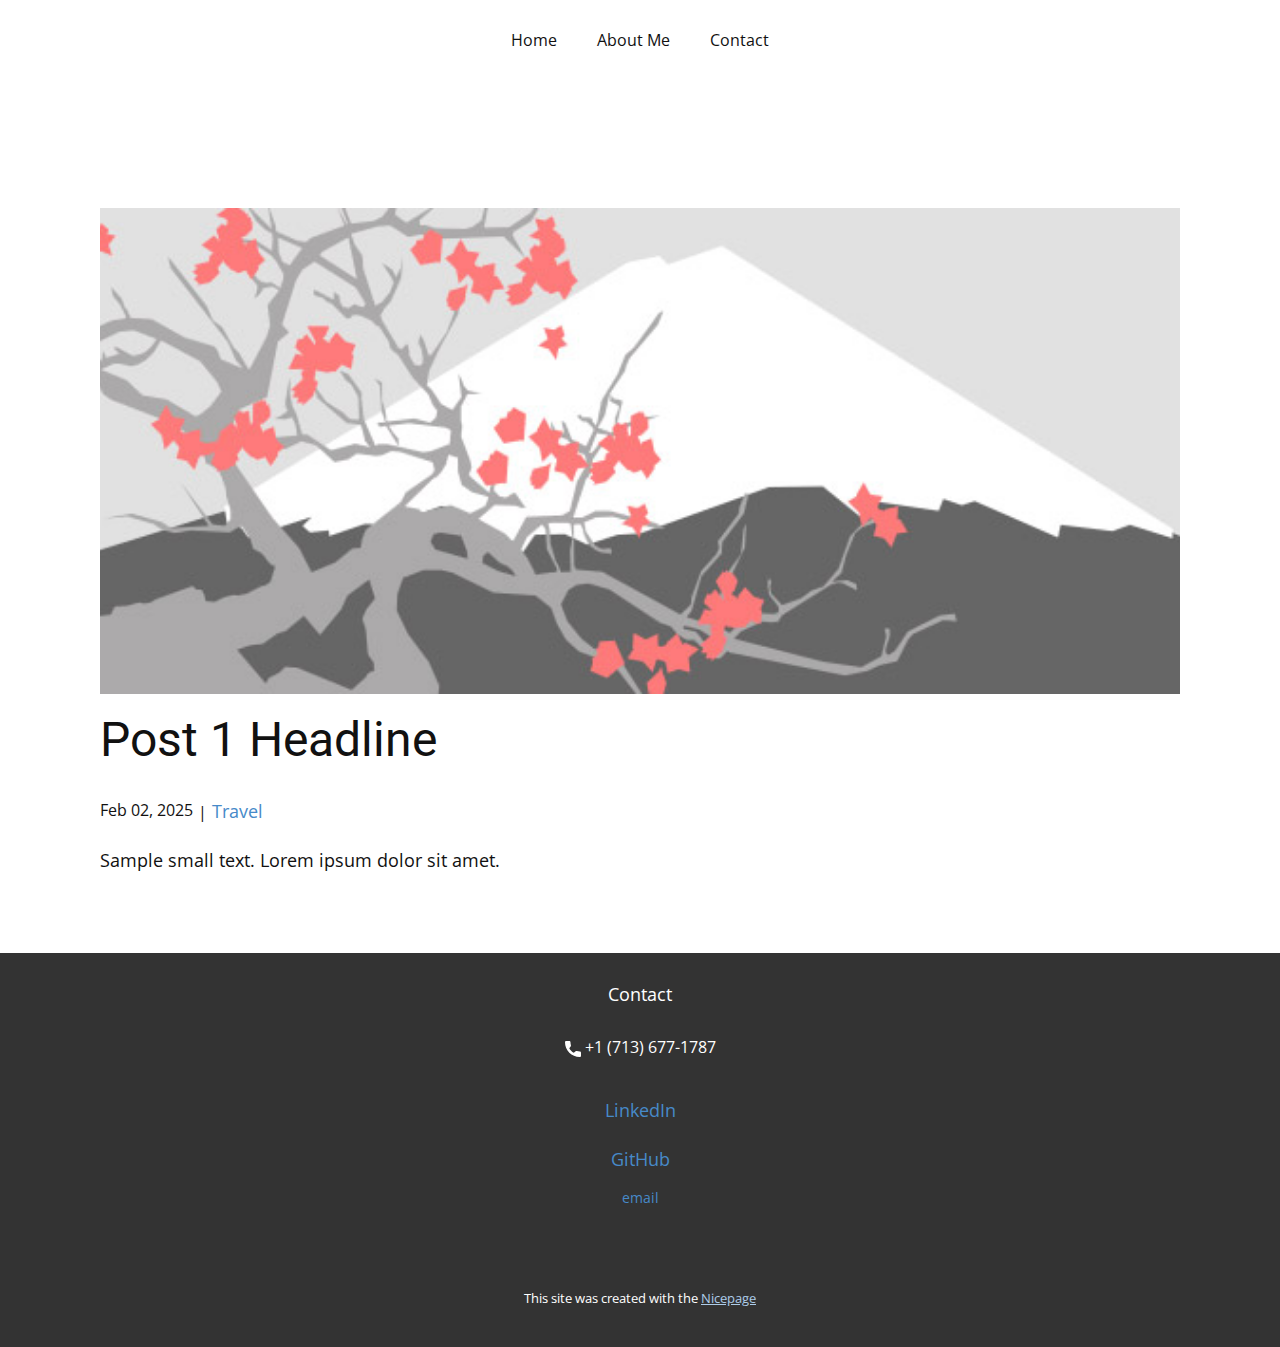
<file: post.html>
<!DOCTYPE html>
<html style="font-size: 16px;" lang="en"><head>
    <meta name="viewport" content="width=device-width, initial-scale=1.0">
    <meta charset="utf-8">
    <meta name="keywords" content="Post 1 Headline">
    <meta name="description" content="">
    <title>Post 1 Headline</title>
    <link rel="stylesheet" href="../nicepage.css" media="screen">
<link rel="stylesheet" href="../Post-Template.css" media="screen">
    <script class="u-script" type="text/javascript" src="../jquery.js" defer=""></script>
    <script class="u-script" type="text/javascript" src="../nicepage.js" defer=""></script>
    <meta name="generator" content="Nicepage 7.3.1, nicepage.com">
    
    
    
    <link id="u-theme-google-font" rel="stylesheet" href="https://fonts.googleapis.com/css?family=Roboto:100,100i,300,300i,400,400i,500,500i,700,700i,900,900i|Open+Sans:300,300i,400,400i,500,500i,600,600i,700,700i,800,800i">
    <script type="application/ld+json">{
		"@context": "http://schema.org",
		"@type": "Organization",
		"name": ""
}</script>
    <meta name="theme-color" content="#478ac9">
  <meta data-intl-tel-input-cdn-path="intlTelInput/"></head>
  <body data-path-to-root="./" data-include-products="false" class="u-body u-xl-mode" data-lang="en"><header class="u-clearfix u-header u-white u-header" id="header" data-href="https://www.linkedin.com/feed/?trk=guest_homepage-basic_google-one-tap-submit"><div class="u-clearfix u-sheet u-sheet-1">
        <nav class="u-menu u-menu-one-level u-offcanvas u-menu-1">
          <div class="menu-collapse" style="font-size: 1rem; letter-spacing: 0px;">
            <a class="u-button-style u-custom-left-right-menu-spacing u-custom-padding-bottom u-custom-top-bottom-menu-spacing u-hamburger-link u-nav-link u-text-active-palette-1-base u-text-hover-palette-2-base" href="#">
              <svg class="u-svg-link" viewBox="0 0 24 24"><use xlink:href="#menu-hamburger"></use></svg>
              <svg class="u-svg-content" version="1.1" id="menu-hamburger" viewBox="0 0 16 16" x="0px" y="0px" xmlns:xlink="http://www.w3.org/1999/xlink" xmlns="http://www.w3.org/2000/svg"><g><rect y="1" width="16" height="2"></rect><rect y="7" width="16" height="2"></rect><rect y="13" width="16" height="2"></rect>
</g></svg>
            </a>
          </div>
          <div class="u-custom-menu u-nav-container">
            <ul class="u-nav u-unstyled u-nav-1"><li class="u-nav-item"><a class="u-button-style u-nav-link u-text-active-palette-1-base u-text-hover-palette-2-base" href="../" style="padding: 10px 20px;">Home</a>
</li><li class="u-nav-item"><a class="u-button-style u-nav-link u-text-active-palette-1-base u-text-hover-palette-2-base" href="../About-Me.html" style="padding: 10px 20px;">About Me</a>
</li><li class="u-nav-item"><a class="u-button-style u-nav-link u-text-active-palette-1-base u-text-hover-palette-2-base" href="../Contact.html" style="padding: 10px 20px;">Contact</a>
</li></ul>
          </div>
          <div class="u-custom-menu u-nav-container-collapse">
            <div class="u-black u-container-style u-inner-container-layout u-opacity u-opacity-95 u-sidenav">
              <div class="u-inner-container-layout u-sidenav-overflow">
                <div class="u-menu-close"></div>
                <ul class="u-align-center u-nav u-popupmenu-items u-unstyled u-nav-2"><li class="u-nav-item"><a class="u-button-style u-nav-link" href="../">Home</a>
</li><li class="u-nav-item"><a class="u-button-style u-nav-link" href="../About-Me.html">About Me</a>
</li><li class="u-nav-item"><a class="u-button-style u-nav-link" href="../Contact.html">Contact</a>
</li></ul>
              </div>
            </div>
            <div class="u-black u-menu-overlay u-opacity u-opacity-70"></div>
          </div>
        </nav>
      </div></header>
    <section class="u-align-center u-clearfix u-container-align-center u-section-1" id="block-1">
      <div class="u-clearfix u-sheet u-valign-middle-md u-valign-middle-sm u-valign-middle-xs u-sheet-1"><!--post_details--><!--post_details_options_json--><!--{"source":""}--><!--/post_details_options_json--><!--blog_post-->
        <div class="u-container-style u-expanded-width u-post-details u-post-details-1">
          <div class="u-container-layout u-valign-middle u-container-layout-1"><!--blog_post_image-->
            <img alt="" class="u-blog-control u-expanded-width u-image u-image-default u-image-1" src="../images/0fd3416c.jpeg"><!--/blog_post_image--><!--blog_post_header-->
            <h2 class="u-blog-control u-text u-text-1">Post 1 Headline</h2><!--/blog_post_header--><!--blog_post_metadata-->
            <div class="u-blog-control u-metadata u-metadata-1"><!--blog_post_metadata_date-->
              <span class="u-meta-date u-meta-icon">Feb 02, 2025</span><!--/blog_post_metadata_date--><!--blog_post_metadata_category-->
              <span class="u-meta-category u-meta-icon"><a href="../blog/blog.html#/blog-1///2">Travel</a></span><!--/blog_post_metadata_category--><!--blog_post_metadata_comments-->
              <!--/blog_post_metadata_comments-->
            </div><!--/blog_post_metadata--><!--blog_post_content-->
            <div class="u-align-justify u-blog-control u-post-content u-text u-text-2 fr-view">
  <p>Sample small text. Lorem ipsum dolor sit amet.</p>
  </div><!--/blog_post_content-->
          </div>
        </div><!--/blog_post--><!--/post_details-->
      </div>
    </section>
    
    
    
    <footer class="u-align-center u-clearfix u-container-align-center u-footer u-grey-80 u-footer" id="footer"><div class="u-clearfix u-sheet u-sheet-1">
        <p class="u-text u-text-1">Contact</p>
        <a href="" class="u-active-none u-btn u-btn-rectangle u-button-style u-hover-none u-none u-btn-1">
          <span class="u-icon"><svg class="u-svg-content" viewBox="0 0 405.333 405.333" x="0px" y="0px" style="width: 1em; height: 1em;"><path d="M373.333,266.88c-25.003,0-49.493-3.904-72.704-11.563c-11.328-3.904-24.192-0.896-31.637,6.699l-46.016,34.752    c-52.8-28.181-86.592-61.952-114.389-114.368l33.813-44.928c8.512-8.512,11.563-20.971,7.915-32.64    C142.592,81.472,138.667,56.96,138.667,32c0-17.643-14.357-32-32-32H32C14.357,0,0,14.357,0,32    c0,205.845,167.488,373.333,373.333,373.333c17.643,0,32-14.357,32-32V298.88C405.333,281.237,390.976,266.88,373.333,266.88z"></path></svg></span>&nbsp;+1 (713) 677-1787
        </a>
        <p class="u-text u-text-2">
          <a class="u-active-none u-border-none u-btn u-button-link u-button-style u-hover-none u-none u-text-palette-1-base u-btn-2" href="https://www.linkedin.com/feed/?trk=guest_homepage-basic_google-one-tap-submit">LinkedIn</a>
        </p>
        <p class="u-text u-text-3">
          <a class="u-active-none u-border-none u-btn u-button-link u-button-style u-hover-none u-none u-text-palette-1-base u-btn-3" href="https://pages.github.com/" title="GitHub">GitHub</a>
        </p>
        <p class="u-small-text u-text u-text-variant u-text-4">
          <a class="u-active-none u-border-none u-btn u-button-link u-button-style u-hover-none u-none u-text-palette-1-base u-btn-4" href="../mailto:jordanpierson1245@gmail.com">email</a>
        </p>
      </div></footer>
    <section class="u-backlink u-clearfix u-grey-80">
      <p class="u-text">
        <span>This site was created with the </span>
        <a class="u-link" href="https://nicepage.com/" target="_blank" rel="nofollow">
          <span>Nicepage</span>
        </a>
      </p>
    </section>
  
</body></html>
</file>
